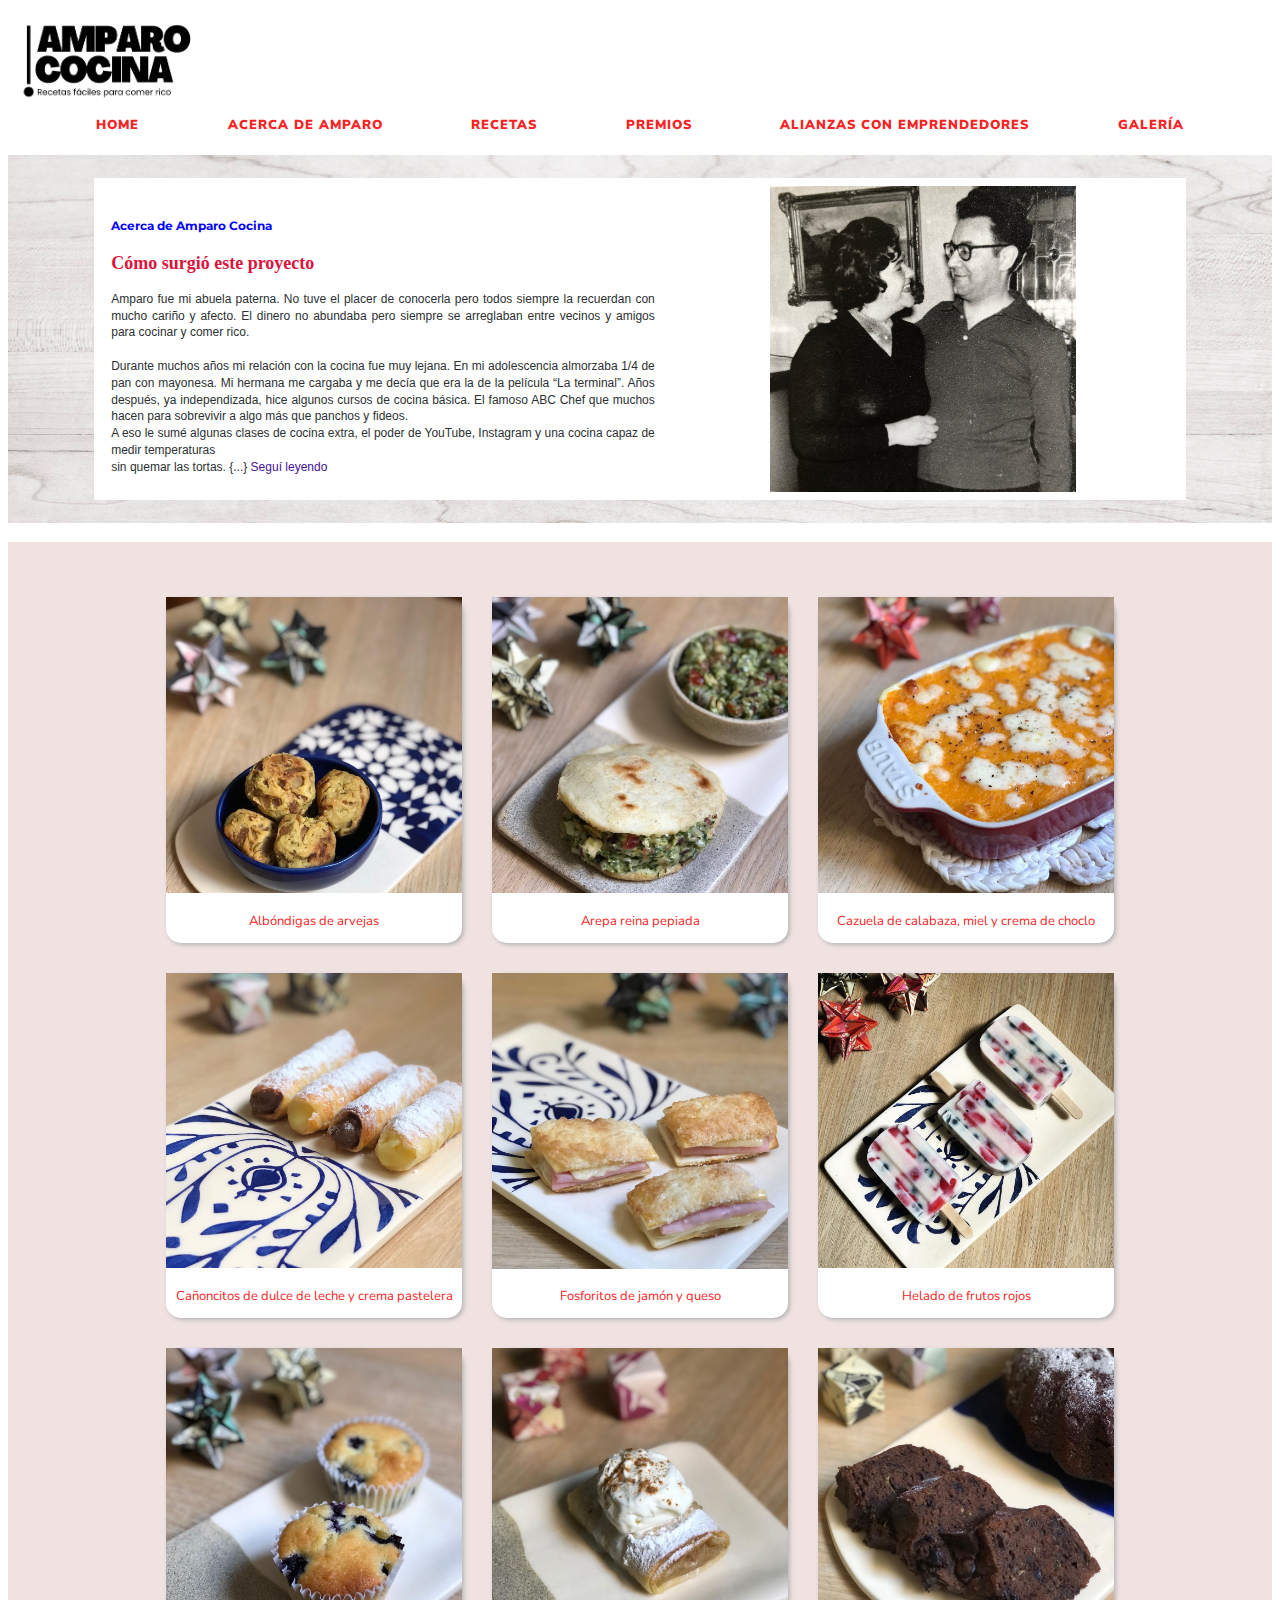
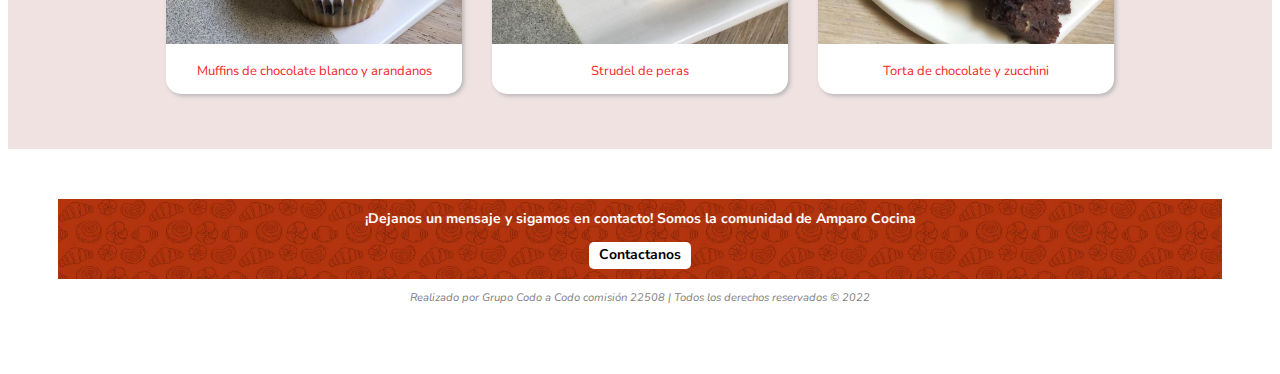
<file: index.html>
<!DOCTYPE html>
<html lang="en">

<head>
    <meta charset="UTF-8">
    <meta http-equiv="X-UA-Compatible" content="IE=edge">
    <meta name="viewport" content="width=device-width, initial-scale=1.0">
    <!---- Favicon ---->
    <link rel="shortcut icon" type="image/x-icon" href="./Amparo favicon.ico" />
    <!-- Font Montserrat Family - Google Fonts-->
    <link rel="preconnect" href="https://fonts.googleapis.com">
    <link rel="preconnect" href="https://fonts.gstatic.com" crossorigin>
    <link
        href="https://fonts.googleapis.com/css2?family=Montserrat:wght@600&family=Nunito+Sans:wght@400;600&display=swap"
        rel="stylesheet">
    <!-- font awesome -->
        <link rel="stylesheet" href="https://cdnjs.cloudflare.com/ajax/libs/font-awesome/6.2.0/css/all.min.css" integrity="sha512-xh6O/CkQoPOWDdYTDqeRdPCVd1SpvCA9XXcUnZS2FmJNp1coAFzvtCN9BmamE+4aHK8yyUHUSCcJHgXloTyT2A==" crossorigin="anonymous" referrerpolicy="no-referrer" />    
    <!-- CSS -->
    <link rel="stylesheet" href="./estilos/includes.css" />
    <title>Amparo Cocina - Recetas de cocina fáciles para comer rico</title>
    </title>
</head>

<body>
    <!---- Header ---->
    <header class="header">
        <!---- Logo ---->
        <div class="header-logo">
            <img class="logo" src="./images/Amparo logo.png" alt="Logo Amparo Cocina" />
        </div>
        <div class="header-links-social">
            <a href="http://www.instagram.com/amparo.cocina/"><i class="fa-brands fa-facebook fa-xl" title="ir a facebook"></i></a>
            <a href="http://www.instagram.com/amparo.cocina/"><i class="fa-brands fa-instagram fa-xl" title="ir a instagram"></i></a>
            <a href="./contacto.html"><i class="fa-regular fa-envelope fa-xl" title="mandar un mail"></i></a>
        </div>
    </header>
    <!----- Panel de navegacion ------>
    <nav class="nav">
        <ul>
            <li><a href="./index.html">Home</a></li>
            <li><a href="./acercadeamparo.html">Acerca de Amparo</a></li>
            <li><a href="./recetas.html">Recetas</a></li>
            <li><a href="./premios.html">Premios</a></li>
            <li><a href="./alianzasconemprendedores.html">Alianzas con emprendedores</a></li>
            <li><a href="./galeria.html">Galería</a></li>
        </ul>
    </nav>
    <!----- Slider ----->
    <section class="slider">
        <!--<img src="./images/fondo madera.jpg" height="300px" alt="Fondo" />-->
        <div class="recetas-container">
           <table class="slider-table">
            <tr>
                <td>
                    <table class="table" >
                    <tr>
                       <td class="pad-table-td"><h4><font color=#0000FF> Acerca de Amparo Cocina</font></h4>
                           <h2><font color=#DC143C >Cómo surgió este proyecto</font></h2>
                           Amparo fue mi abuela paterna. No tuve el placer de conocerla pero todos siempre la recuerdan con mucho cariño y afecto. El dinero no abundaba pero siempre se arreglaban entre vecinos y amigos para cocinar y comer rico.
                           <br><br>
                           Durante muchos años mi relación con la cocina fue muy lejana. En mi adolescencia almorzaba 1/4 de pan con mayonesa. Mi hermana me cargaba y me decía que era la de la película “La terminal”. Años después, ya independizada, hice algunos cursos de cocina básica. El famoso ABC Chef que muchos hacen para sobrevivir a algo más que panchos y fideos.<br> A eso le sumé algunas clases de cocina extra, el poder de YouTube, Instagram y una cocina capaz de medir temperaturas<br> sin quemar las tortas.
                           {...} <a href="./acercadeamparo.html">Seguí leyendo</a>
                       </td>
                       <td><img
                            class="foto-amparo-index" src="./images/Fotos de Amparo/Amparo cuadrada.png" 
                            alt="Acerca de Amparo"/>
                       </td>
                    </tr>  
                    </table>   
                </td>
            </tr>
            </table>
        </div>
   </section>
    <br>
    <!----- Recetas ----->
    <section class="recetas-section">
        <div class="recetas-container">
            <div class="receta-card">
                <a href="./recetas.html"><img class="img-recetas-section"
                    src="./images/Recetas/ALBÓNDIGAS DE ARVEJAS/1. ALBÓNDIGAS DE ARVEJAS.jpg"
                    alt="Albóndigas de arvejas" />
                <p>Albóndigas de arvejas</p></a>
            </div>
            <div class="receta-card">
                <a href="./recetas.html"><img class="img-recetas-section" src="./images/Recetas/AREPA REINA PEPIADA/1. AREPA REINA PEPIADA.jpg"
                    alt="Arepa reina pepiada" />
                <p>Arepa reina pepiada</p></a>
            </div>
            <div class="receta-card">
                <a href="./recetas.html"><img class="img-recetas-section"
                    src="./images/Recetas/CAZUELA DE CALABAZA, MIEL Y CREMA DE CHOCLO/1. CAZUELA DE CALABAZA, MIEL Y CREMA DE CHOCLO.jpg"
                    alt="Cazuela de calabaza, miel y crema de choclo" />
                <p>Cazuela de calabaza, miel y crema de choclo</p></a>
            </div>
            <div class="receta-card">
                <a href="./recetas.html"><img class="img-recetas-section"
                    src="./images/Recetas/CAÑONCITOS DE DULCE DE LECHE Y CREMA PASTELERA/1. CAÑONCITOS DE DULCE DE LECHE Y CREMA PASTELERA.jpg"
                    alt="Cañoncitos de dulce de leche y crema pastelera" />
                <p>Cañoncitos de dulce de leche y crema pastelera</p></a>
            </div>
            <div class="receta-card">
                <a href="./recetas.html"><img class="img-recetas-section"
                    src="./images/Recetas/FOSFORITOS DE JAMON Y QUESO/1. FOSFORITOS DE JAMON Y QUESO.jpg"
                    alt="Fosforitos de jamon y queso" />
                <p>Fosforitos de jamón y queso</p></a>
            </div>
            <div class="receta-card">
                <a href="./recetas.html"><img class="img-recetas-section"
                    src="./images/Recetas/HELADO DE FRUTOS ROJOS/1. HELADO DE FRUTOS ROJOS.jpg"
                    alt="Helado de frutos rojos" />
                <p>Helado de frutos rojos</p></a>
            </div>
            <div class="receta-card">
                <a href="./recetas.html"><img class="img-recetas-section"
                    src="./images/Recetas/MUFFINS DE CHOCOLATE BLANCO Y ARÁNDANOS/1. MUFFINS DE CHOCOLATE BLANCO Y ARÁNDANOS.jpg"
                    alt="Muffins de chocolate blanco y arandanos" />
                <p>Muffins de chocolate blanco y arandanos</p></a>
            </div>
            <div class="receta-card">
                <a href="./recetas.html"><img class="img-recetas-section" src="./images/Recetas/STRUDEL DE PERAS/1. STRUDEL DE PERAS.jpg"
                    alt="Strudel de peras" />
                <p>Strudel de peras</p></a>
            </div>
            <div class="receta-card">
                <a href="./recetas.html"><img class="img-recetas-section"
                    src="./images/Recetas/TORTA DE CHOCOLATE Y ZUCCHINI/1. TORTA DE CHOCOLATE Y ZUCCHINI.jpg"
                    alt="Torta de chocolate y zucchini" />
                <p>Torta de chocolate y zucchini</p></a>
            </div>
        </div>
    </section>
    <!----- Footer ----->
    <footer class="footer">
        <div class="suscribe_banner">
            <p>¡Dejanos un mensaje y sigamos en contacto! Somos la comunidad de Amparo Cocina</p>
            <a class="btn" href="./contacto.html">Contactanos</a> 
        </div>
        
        <div class="realizado">
            <p>Realizado por Grupo Codo a Codo comisión 22508 | Todos los derechos reservados © 2022</p>
        </div>
    </footer>
</body>

</html>
</file>
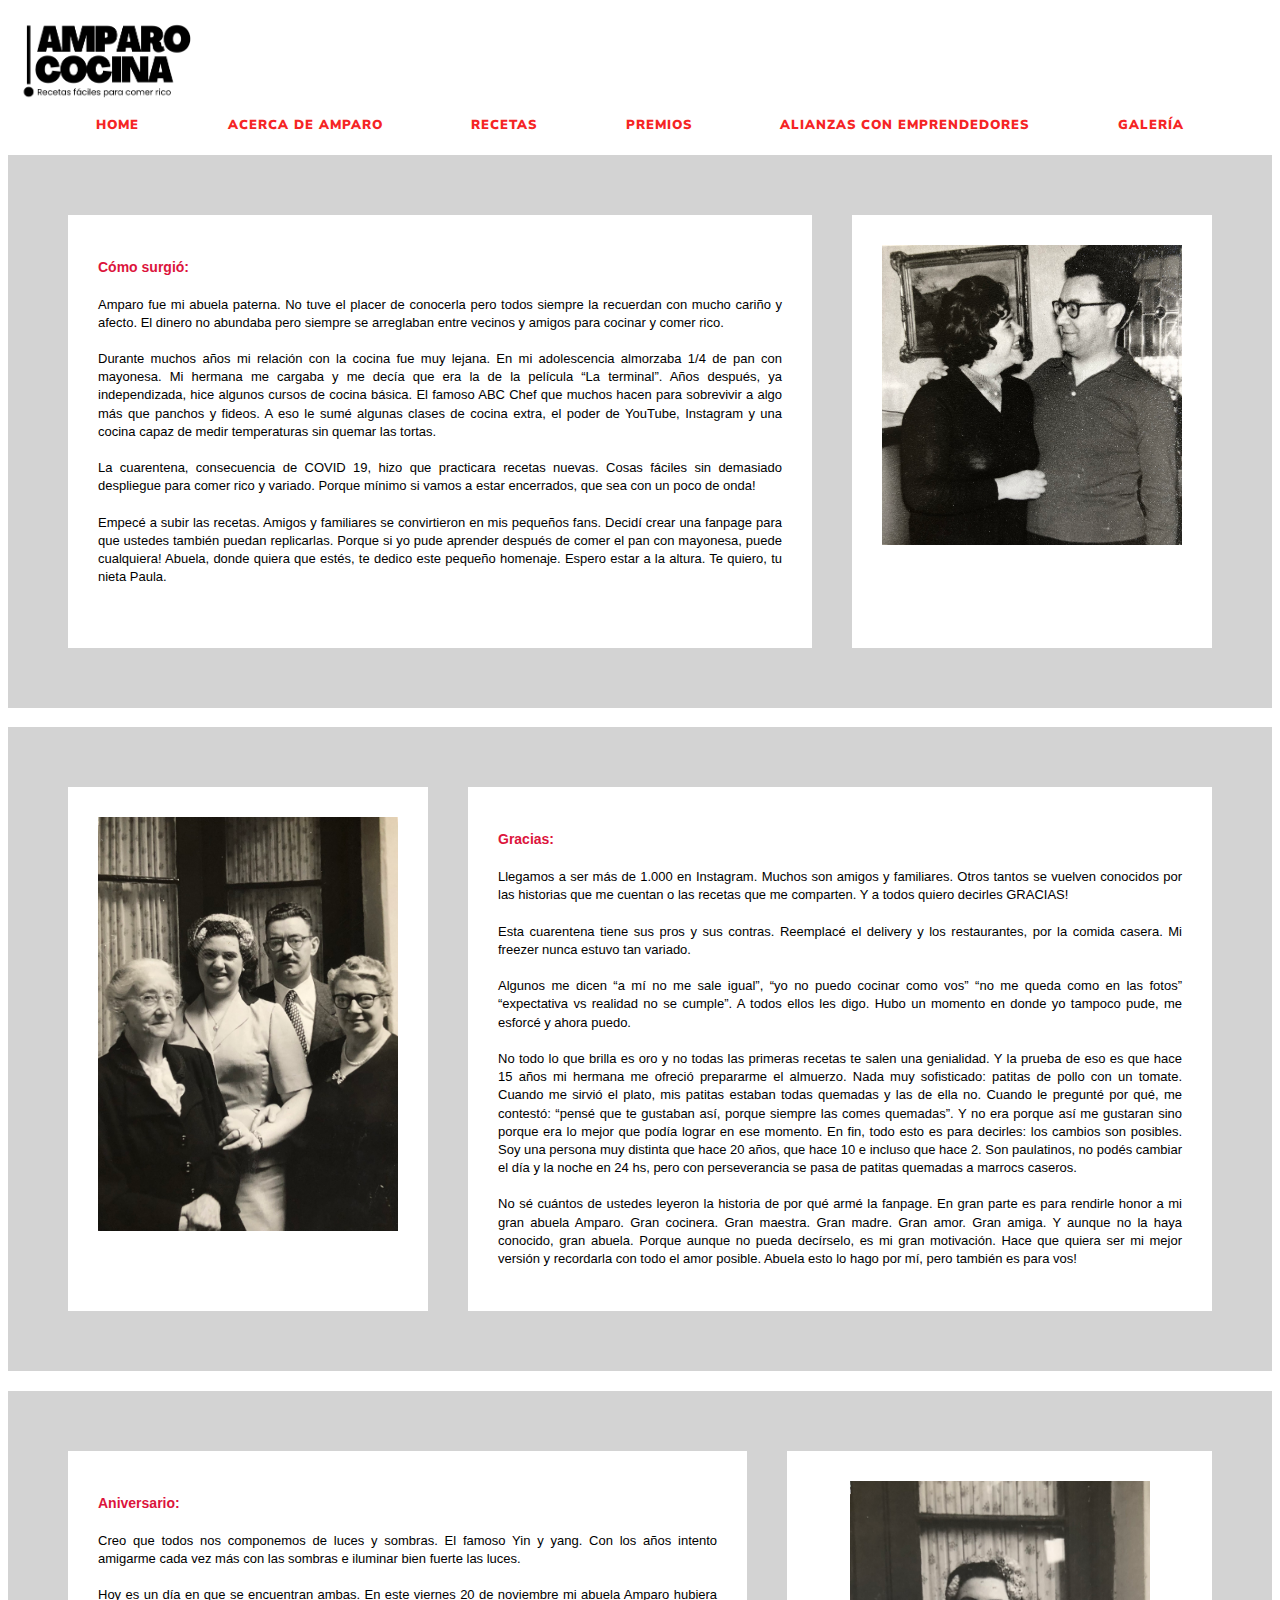
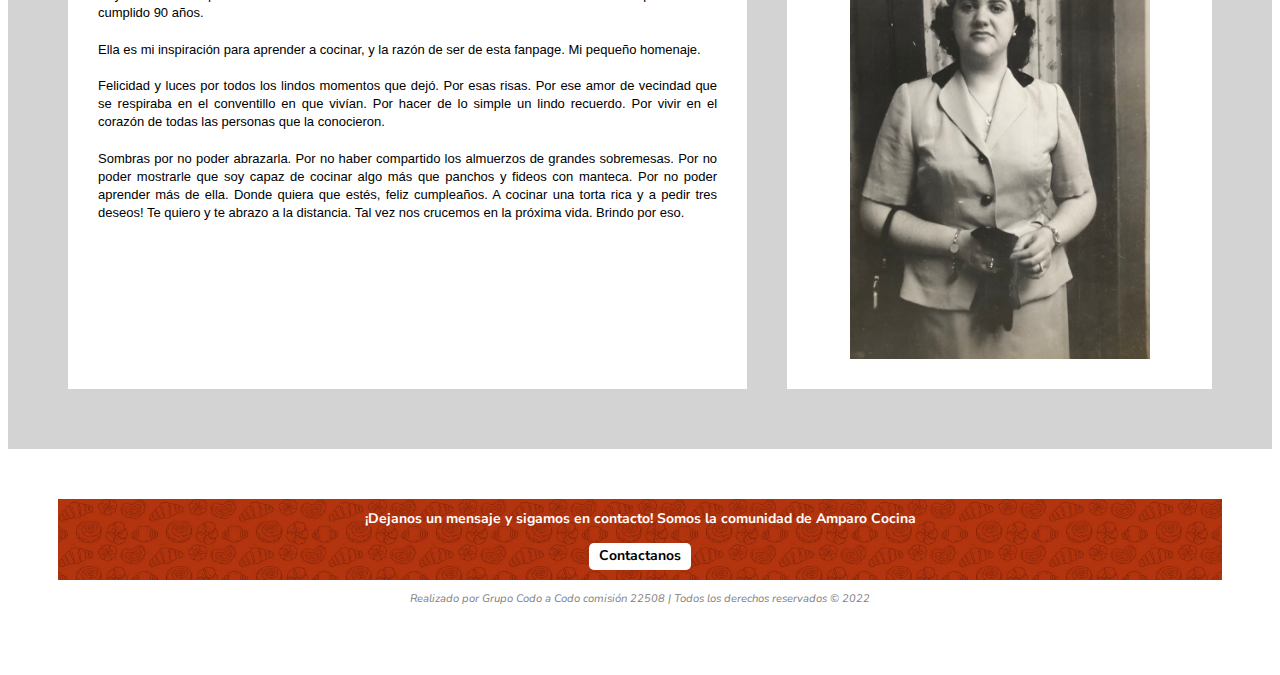
<file: acercadeamparo.html>
<!DOCTYPE html>
<html lang="en">

    <head>
        <meta charset="UTF-8">
        <meta http-equiv="X-UA-Compatible" content="IE=edge">
        <meta name="viewport" content="width=device-width, initial-scale=1.0">
        <!---- Favicon ---->
        <link rel="shortcut icon" type="image/x-icon" href="./Amparo favicon.ico" />
        <!-- Font Montserrat Family - Google Fonts-->
        <link rel="preconnect" href="https://fonts.googleapis.com">
        <link rel="preconnect" href="https://fonts.gstatic.com" crossorigin>
        <link
            href="https://fonts.googleapis.com/css2?family=Montserrat:wght@600&family=Nunito+Sans:wght@400;600&display=swap"
            rel="stylesheet">
        <!-- font awesome -->
            <link rel="stylesheet" href="https://cdnjs.cloudflare.com/ajax/libs/font-awesome/6.2.0/css/all.min.css" integrity="sha512-xh6O/CkQoPOWDdYTDqeRdPCVd1SpvCA9XXcUnZS2FmJNp1coAFzvtCN9BmamE+4aHK8yyUHUSCcJHgXloTyT2A==" crossorigin="anonymous" referrerpolicy="no-referrer" />    
        <!-- CSS -->
        <link rel="stylesheet" href="./estilos/includes.css" />
        <title>Amparo Cocina - Recetas de cocina fáciles para comer rico</title>
        </title>
    </head>

<body>
     <!---- Header ---->
     <header class="header">
        <!---- Logo ---->
        <div class="header-logo">
            <img class="logo" src="./images/Amparo logo.png" alt="Logo Amparo Cocina" />
        </div>
        <div class="header-links-social">
            <a href="http://www.instagram.com/amparo.cocina/"><i class="fa-brands fa-facebook fa-xl" title="ir a facebook"></i></a>
            <a href="http://www.instagram.com/amparo.cocina/"><i class="fa-brands fa-instagram fa-xl" title="ir a instagram"></i></a>
            <a href="./contacto.html"><i class="fa-regular fa-envelope fa-xl" title="mandar un mail"></i></a>
        </div>
    </header>
    <!----- Panel de navegacion ------>
    <nav class="nav">
        <ul>
            <li><a href="./index.html">Home</a></li>
            <li><a href="./acercadeamparo.html">Acerca de Amparo</a></li>
            <li><a href="./recetas.html">Recetas</a></li>
            <li><a href="./premios.html">Premios</a></li>
            <li><a href="./alianzasconemprendedores.html">Alianzas con emprendedores</a></li>
            <li><a href="./galeria.html">Galería</a></li>
        </ul>
    </nav>

    <div class="flex-container-amparo"> 
        <div> 
            <p style="text-align: justify;">
            <b><font color=#DC143C style="font-size: 14px;">Cómo surgió:</font></b><br><br>
            Amparo fue mi abuela paterna. No tuve el placer de conocerla pero todos siempre la recuerdan con mucho cariño y afecto. El dinero no abundaba pero siempre se arreglaban entre vecinos y amigos para cocinar y comer rico. <br><br>
            Durante muchos años mi relación con la cocina fue muy lejana. En mi adolescencia almorzaba 1/4 de pan con mayonesa. Mi hermana me cargaba y me decía que era la de la película “La terminal”. Años después, ya independizada, hice algunos cursos de cocina básica. El famoso ABC Chef que muchos hacen para sobrevivir a algo más que panchos y fideos. A eso le sumé algunas clases de cocina extra, el poder de YouTube, Instagram y una cocina capaz de medir temperaturas sin quemar las tortas. <br><br>
            La cuarentena, consecuencia de COVID 19, hizo que practicara recetas nuevas. Cosas fáciles sin demasiado despliegue para comer rico y variado. Porque mínimo si vamos a estar encerrados, que sea con un poco de onda! <br><br>
            Empecé a subir las recetas. Amigos y familiares se convirtieron en mis pequeños fans. Decidí crear una fanpage para que ustedes también puedan replicarlas. Porque si yo pude aprender después de comer el pan con mayonesa, puede cualquiera! Abuela, donde quiera que estés, te dedico este pequeño homenaje. Espero estar a la altura. Te quiero, tu nieta Paula. <br><br>
            </p> 
        </div>
        <div>
            <img class="foto-amparo-acerca" src="./images/Fotos de Amparo/Amparo cuadrada.png" alt="Acerca de Amparo"/>
        </div>
    </div>
<br>
    <div class="flex-container-amparo"> 
        <div>
            <img class="foto-amparo-acerca" src="./images/Fotos de Amparo/12. Amparo.JPEG" alt="Acerca de Amparo"/>
        </div>
        <div> 
            <p style="text-align: justify;">
            <b><font color=#DC143C style="font-size: 14px;">Gracias:</font></b><br><br>
            Llegamos a ser más de 1.000 en Instagram. Muchos son amigos y familiares. Otros tantos se vuelven conocidos por las historias que me cuentan o las recetas que me comparten. Y a todos quiero decirles GRACIAS! <br><br>
Esta cuarentena tiene sus pros y sus contras. Reemplacé el delivery y los restaurantes, por la comida casera. Mi freezer nunca estuvo tan variado. <br><br>
Algunos me dicen “a mí no me sale igual”, “yo no puedo cocinar como vos” “no me queda como en las fotos” “expectativa vs realidad no se cumple”. A todos ellos les digo. Hubo un momento en donde yo tampoco pude, me esforcé y ahora puedo. <br><br>   
No todo lo que brilla es oro y no todas las primeras recetas te salen una genialidad. Y la prueba de eso es que hace 15 años mi hermana me ofreció prepararme el almuerzo. Nada muy sofisticado: patitas de pollo con un tomate. Cuando me sirvió el plato, mis patitas estaban todas quemadas y las de ella no. Cuando le pregunté por qué, me contestó: “pensé que te gustaban así, porque siempre las comes quemadas”. Y no era porque así me gustaran sino porque era lo mejor que podía lograr en ese momento.
En fin, todo esto es para decirles: los cambios son posibles. Soy una persona muy distinta que hace 20 años, que hace 10 e incluso que hace 2. Son paulatinos, no podés cambiar el día y la noche en 24 hs, pero con perseverancia se pasa de patitas quemadas a marrocs caseros. <br><br>
No sé cuántos de ustedes leyeron la historia de por qué armé la fanpage. En gran parte es para rendirle honor a mi gran abuela Amparo. Gran cocinera. Gran maestra. Gran madre. Gran amor. Gran amiga. Y aunque no la haya conocido, gran abuela. Porque aunque no pueda decírselo, es mi gran motivación. Hace que quiera ser mi mejor versión y recordarla con todo el amor posible. Abuela esto lo hago por mí, pero también es para vos! 

            </p> 
        </div>
   </div>
<br>
    <div class="flex-container-amparo"> 
        <div> 
            <p>
            <b><font color=#DC143C style="font-size: 14px;">Aniversario:</font></b><br><br>
            Creo que todos nos componemos de luces y sombras. El famoso Yin y yang. Con los años intento amigarme cada vez más con las sombras e iluminar bien fuerte las luces. <br><br>
Hoy es un día en que se encuentran ambas. En este viernes 20 de noviembre mi abuela Amparo hubiera cumplido 90 años. <br> <br>
Ella es mi inspiración para aprender a cocinar, y la razón de ser de esta fanpage. Mi pequeño homenaje. <br><br>
Felicidad y luces por todos los lindos momentos que dejó. Por esas risas. Por ese amor de vecindad que se respiraba en el conventillo en que vivían. Por hacer de lo simple un lindo recuerdo. Por vivir en el corazón de todas las personas que la conocieron. <br><br>
Sombras por no poder abrazarla. Por no haber compartido los almuerzos de grandes sobremesas. Por no poder mostrarle que soy capaz de cocinar algo más que panchos y fideos con manteca. Por no poder aprender más de ella.
Donde quiera que estés, feliz cumpleaños. A cocinar una torta rica y a pedir tres deseos! Te quiero y te abrazo a la distancia. Tal vez nos crucemos en la próxima vida. Brindo por eso.

            </p> 
        </div>
        <div>
            <img class="foto-amparo-acerca" src="./images/Fotos de Amparo/13. Amparo.JPEG" alt="Acerca de Amparo"/>
        </div>
    </div>

<!----- Footer ----->
<footer class="footer">
    <div class="suscribe_banner">
        <p>¡Dejanos un mensaje y sigamos en contacto! Somos la comunidad de Amparo Cocina</p>
        <a class="btn" href="./contacto.html">Contactanos</a> 
    </div>
    
    <div class="realizado">
        <p>Realizado por Grupo Codo a Codo comisión 22508 | Todos los derechos reservados © 2022</p>
    </div>
</footer>

</body>

</html>
</file>
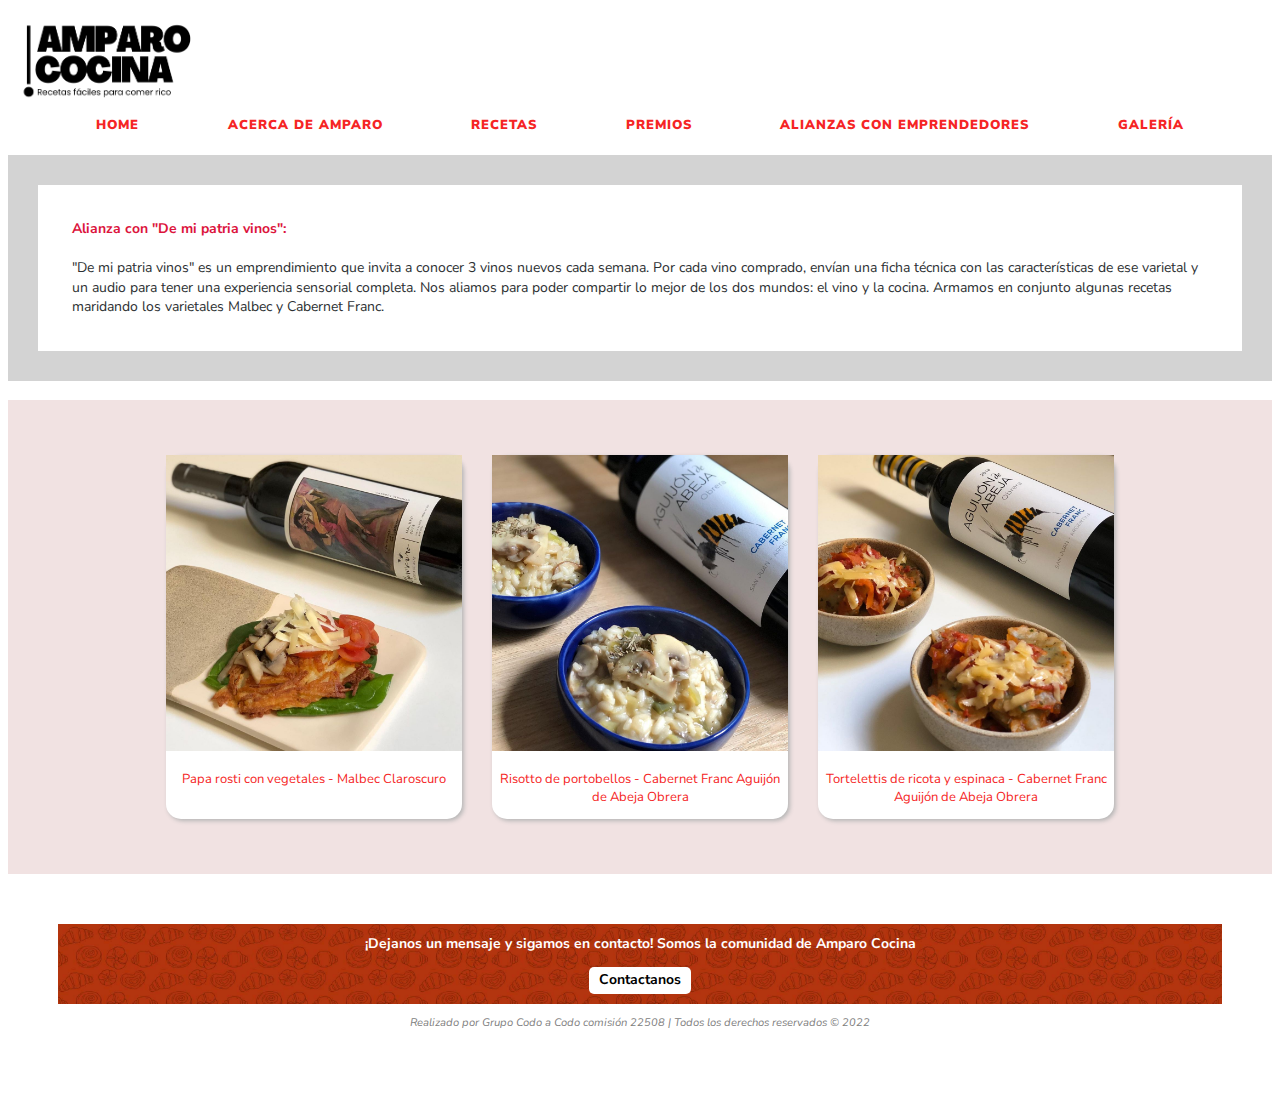
<file: alianzasconemprendedores.html>
<!DOCTYPE html>
<html lang="en">

<head>
    <meta charset="UTF-8">
    <meta http-equiv="X-UA-Compatible" content="IE=edge">
    <meta name="viewport" content="width=device-width, initial-scale=1.0">
    <!---- Favicon ---->
    <link rel="shortcut icon" type="image/x-icon" href="./Amparo favicon.ico" />
    <!-- Font Montserrat Family - Google Fonts-->
    <link rel="preconnect" href="https://fonts.googleapis.com">
    <link rel="preconnect" href="https://fonts.gstatic.com" crossorigin>
    <link
        href="https://fonts.googleapis.com/css2?family=Montserrat:wght@600&family=Nunito+Sans:wght@400;600&display=swap"
        rel="stylesheet">
    <!-- font awesome -->
        <link rel="stylesheet" href="https://cdnjs.cloudflare.com/ajax/libs/font-awesome/6.2.0/css/all.min.css" integrity="sha512-xh6O/CkQoPOWDdYTDqeRdPCVd1SpvCA9XXcUnZS2FmJNp1coAFzvtCN9BmamE+4aHK8yyUHUSCcJHgXloTyT2A==" crossorigin="anonymous" referrerpolicy="no-referrer" />    
    <!-- CSS -->
    <link rel="stylesheet" href="./estilos/includes.css" />
    <title>Amparo Cocina - Recetas de cocina fáciles para comer rico</title>
    </title>
</head>

<body>
    <!---- Header ---->
    <header class="header">
        <!---- Logo ---->
        <div class="header-logo">
            <img class="logo" src="./images/Amparo logo.png" alt="Logo Amparo Cocina" />
        </div>
        <div class="header-links-social">
            <a href="http://www.instagram.com/amparo.cocina/"><i class="fa-brands fa-facebook fa-xl" title="ir a facebook"></i></a>
            <a href="http://www.instagram.com/amparo.cocina/"><i class="fa-brands fa-instagram fa-xl" title="ir a instagram"></i></a>
            <a href="./contacto.html"><i class="fa-regular fa-envelope fa-xl" title="mandar un mail"></i></a>
        </div>
    </header>
    <!----- Panel de navegacion ------>
    <nav class="nav">
        <ul>
            <li><a href="./index.html">Home</a></li>
            <li><a href="./acercadeamparo.html">Acerca de Amparo</a></li>
            <li><a href="./recetas.html">Recetas</a></li>
            <li><a href="./premios.html">Premios</a></li>
            <li><a href="./alianzasconemprendedores.html">Alianzas con emprendedores</a></li>
            <li><a href="./galeria.html">Galería</a></li>
        </ul>
    </nav>
    
    <!----- Alianzas ----->
    <div id="contenedor-amparo"> 
        <p class="p-amparo">
            <b><font color=#DC143C>Alianza con "De mi patria vinos":</font></b><br><br>
            "De mi patria vinos" es un emprendimiento que invita a conocer 3 vinos nuevos cada semana. Por cada vino comprado, envían una ficha técnica con las características de ese varietal y un audio para tener una experiencia sensorial completa.  
Nos aliamos para poder compartir lo mejor de los dos mundos: el vino y la cocina. Armamos en conjunto algunas recetas maridando los varietales Malbec y Cabernet Franc. 
  
        </p> 
    </div>

<br>
    <section class="recetas-section">
        <div class="recetas-container">
            <div class="receta-card">
                <img class="img-recetas-section"
                    src="./images/Colaboracion de marca/PAPA ROSTI CON VEGETALES/1. PAPA ROSTI CON VEGETALES.jpg"
                    alt="Papa rosti con vegetales - Malbec Claroscuro" />
                <p>Papa rosti con vegetales - Malbec Claroscuro</p>
            </div>
            <div class="receta-card">
                <img class="img-recetas-section" src="./images/Colaboracion de marca/RISOTTO DE PORTOBELLOS/1. RISOTTO DE PORTOBELLOS.jpg"
                    alt="Risotto de portobellos - Cabernet Franc Aguijón de Abeja Obrera" />
                <p>Risotto de portobellos - Cabernet Franc Aguijón de Abeja Obrera</p>
            </div>
            <div class="receta-card">
                <img class="img-recetas-section"
                    src="./images/Colaboracion de marca/TORTELETTIS DE RICOTA Y ESPINACA/1. TORTELETTIS DE RICOTA Y ESPINACA.jpg"
                    alt="Tortelettis de ricota y espinaca - Cabernet Franc Aguijón de Abeja Obrera" />
                <p>Tortelettis de ricota y espinaca - Cabernet Franc Aguijón de Abeja Obrera</p>
            </div>
            </div>
    </section>
    <!----- Footer ----->
    <footer class="footer">
        <div class="suscribe_banner">
            <p>¡Dejanos un mensaje y sigamos en contacto! Somos la comunidad de Amparo Cocina</p>
            <a class="btn" href="./contacto.html">Contactanos</a> 
        </div>
        
        <div class="realizado">
            <p>Realizado por Grupo Codo a Codo comisión 22508 | Todos los derechos reservados © 2022</p>
        </div>
    </footer>
</body>

</html>
</file>
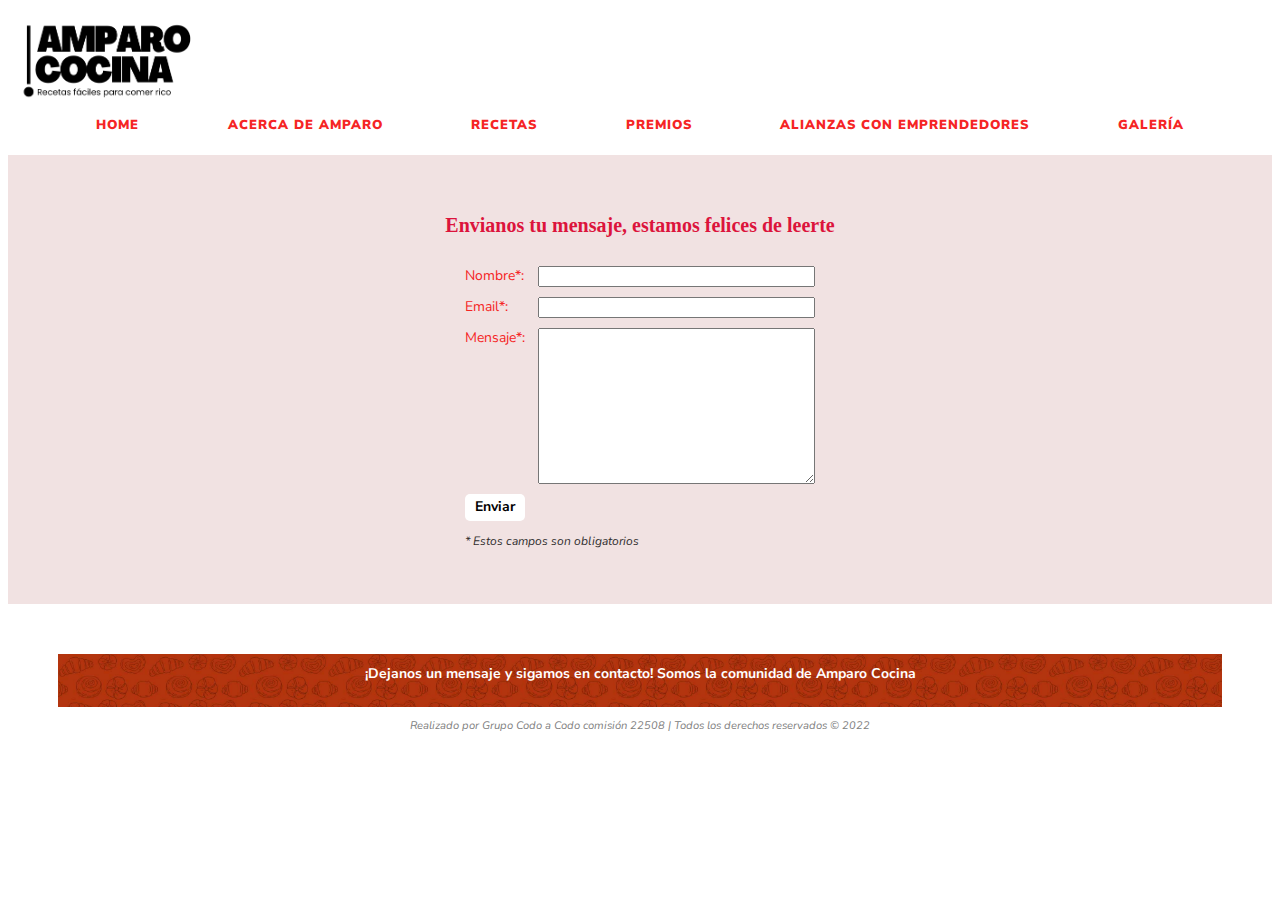
<file: contacto.html>
<!DOCTYPE html>
<html lang="en">

<head>
    <meta charset="UTF-8">
    <meta http-equiv="X-UA-Compatible" content="IE=edge">
    <meta name="viewport" content="width=device-width, initial-scale=1.0">
    <!---- Favicon ---->
    <link rel="shortcut icon" type="image/x-icon" href="./Amparo favicon.ico" />
    <!-- Font Montserrat Family - Google Fonts-->
    <link rel="preconnect" href="https://fonts.googleapis.com">
    <link rel="preconnect" href="https://fonts.gstatic.com" crossorigin>
    <link
        href="https://fonts.googleapis.com/css2?family=Montserrat:wght@600&family=Nunito+Sans:wght@400;600&display=swap"
        rel="stylesheet">
    <!-- font awesome -->
        <link rel="stylesheet" href="https://cdnjs.cloudflare.com/ajax/libs/font-awesome/6.2.0/css/all.min.css" integrity="sha512-xh6O/CkQoPOWDdYTDqeRdPCVd1SpvCA9XXcUnZS2FmJNp1coAFzvtCN9BmamE+4aHK8yyUHUSCcJHgXloTyT2A==" crossorigin="anonymous" referrerpolicy="no-referrer" />    
    <!-- CSS -->
    <link rel="stylesheet" href="./estilos/includes.css" />
    <title>Amparo Cocina - Recetas de cocina fáciles para comer rico</title>
    </title>
</head>

<body>
    <!---- Header ---->
    <header class="header">
        <!---- Logo ---->
        <div class="header-logo">
            <img class="logo" src="./images/Amparo logo.png" alt="Logo Amparo Cocina" />
        </div>
        <div class="header-links-social">
            <a href="http://www.instagram.com/amparo.cocina/"><i class="fa-brands fa-facebook fa-xl" title="ir a facebook"></i></a>
            <a href="http://www.instagram.com/amparo.cocina/"><i class="fa-brands fa-instagram fa-xl" title="ir a instagram"></i></a>
            <a href="./contacto.html"><i class="fa-regular fa-envelope fa-xl" title="mandar un mail"></i></a>
        </div>
    </header>
    <!----- Panel de navegacion ------>
    <nav class="nav">
        <ul>
            <li><a href="./index.html">Home</a></li>
            <li><a href="./acercadeamparo.html">Acerca de Amparo</a></li>
            <li><a href="./recetas.html">Recetas</a></li>
            <li><a href="./premios.html">Premios</a></li>
            <li><a href="./alianzasconemprendedores.html">Alianzas con emprendedores</a></li>
            <li><a href="./galeria.html">Galería</a></li>
        </ul>
    </nav>
       <!----- Contacto ----->
    <section class="recetas-section">
        <div class="narrow-container">
<h2 class="amparo-title">Envianos tu mensaje, estamos felices de leerte</h2>
            <form id="my-form" action="https://formspree.io/f/xoqblvkr" method="POST">
                <div>
                    <label>Nombre*:</label> 
                    <div class="validador-box">
                        <input type="text" name="name" required onkeyup="validateNameLenght(this.value)"/>
                        <div id="js-validadorForm"></div>
                    </div>
                </div>
                <div>
                    <label>Email*:</label>
                    <input type="email" name="email" required/>
                </div>
                <div>
                    <label>Mensaje*:</label>
                    <textarea name="message" id="" cols="30" rows="10" required></textarea>
                </div>
                <button id="my-form-button" class="btn">Enviar</button>
                <p class="campo-obligatorio-leyenda">* Estos campos son obligatorios</p>
                <p id="my-form-status"></p>
                
              </form>
              
        </div>
    </section>
    <!----- Footer ----->
    <footer class="footer">
        <div class="suscribe_banner">
            <p>¡Dejanos un mensaje y sigamos en contacto! Somos la comunidad de Amparo Cocina</p>
            
        </div>
        
        <div class="realizado">
            <p>Realizado por Grupo Codo a Codo comisión 22508 | Todos los derechos reservados © 2022</p>
        </div>
    </footer>

    <!----- Llamada a javascript ----->  
      <script src="./js/formulario.js"></script>
</body>

</html>
</file>
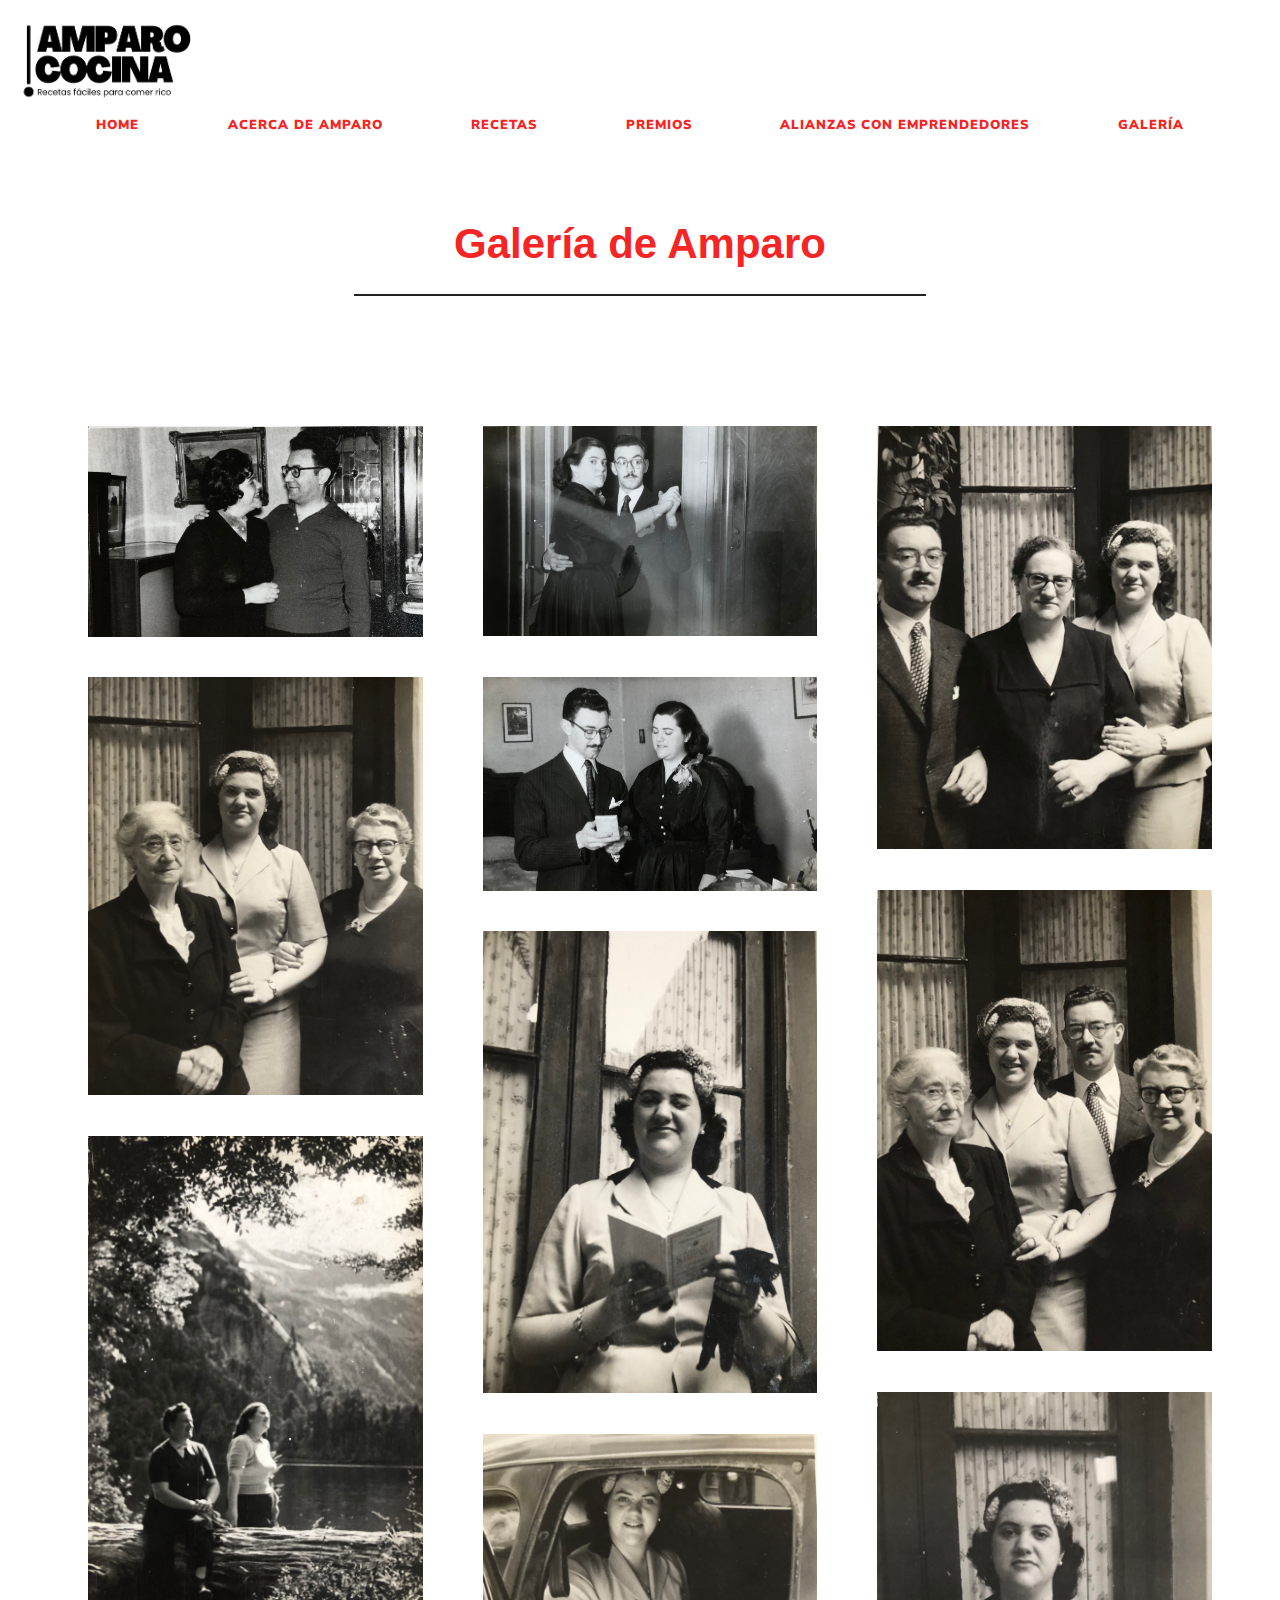
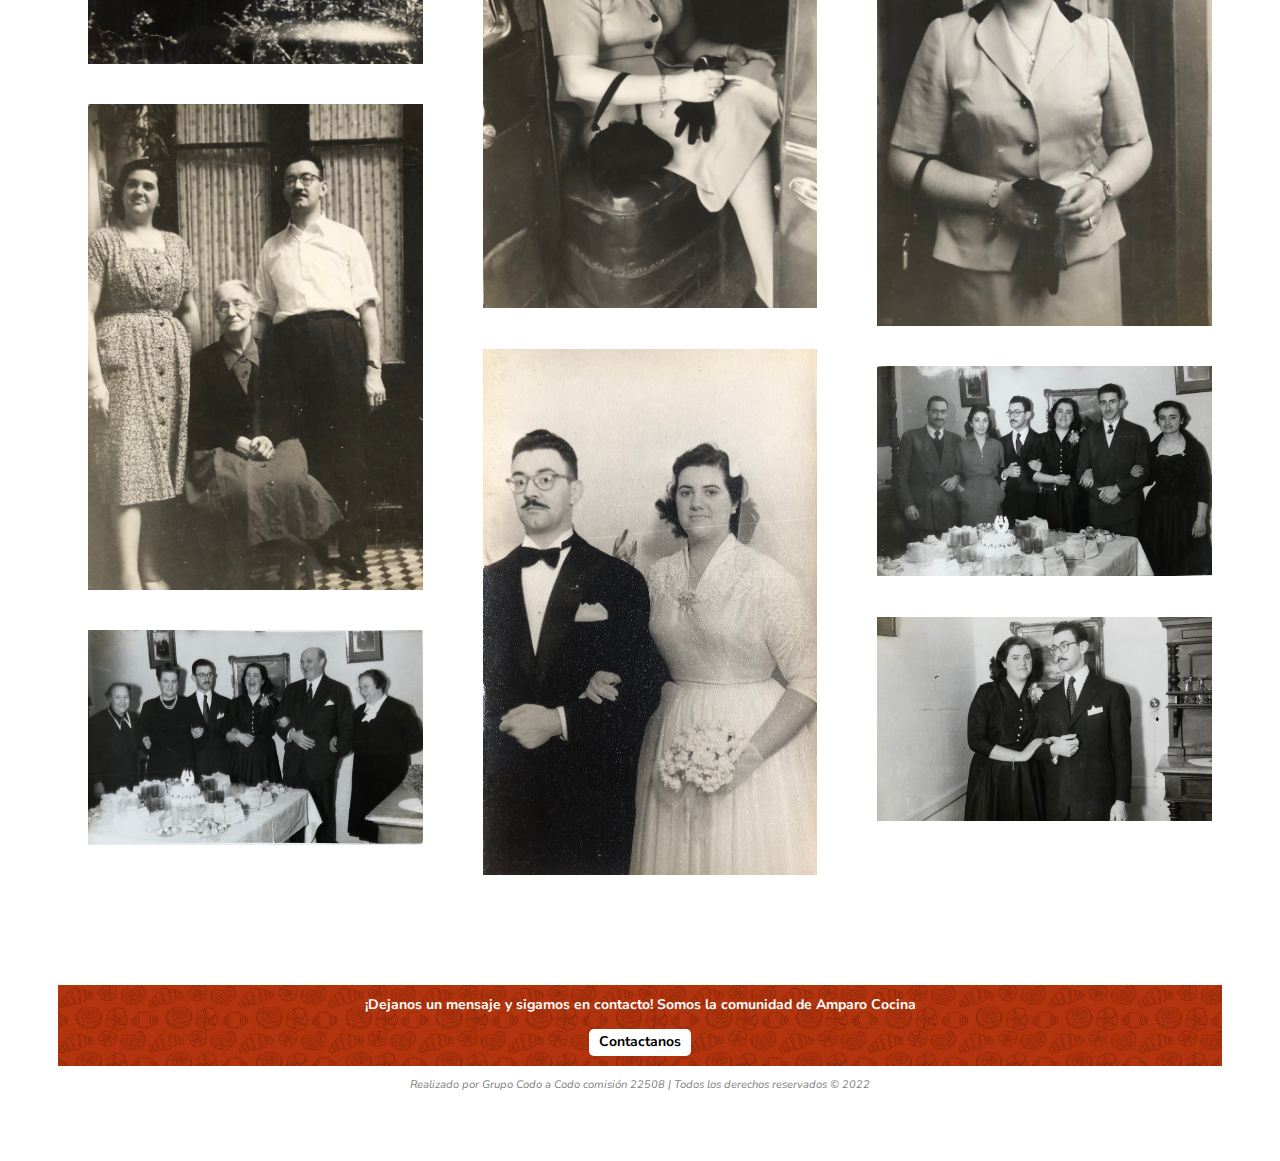
<file: galeria.html>
<!DOCTYPE html>
<html>

<head>
  <meta charset="UTF-8">
  <meta http-equiv="X-UA-Compatible" content="IE=edge">
  <meta name="viewport" content="width=device-width, initial-scale=1.0">
  <!---- Favicon ---->
  <link rel="shortcut icon" type="image/x-icon" href="./Amparo favicon.ico" />
  <!-- Font Montserrat Family - Google Fonts-->
  <link rel="preconnect" href="https://fonts.googleapis.com">
  <link rel="preconnect" href="https://fonts.gstatic.com" crossorigin>
  <link href="https://fonts.googleapis.com/css2?family=Montserrat:wght@600&family=Nunito+Sans:wght@400;600&display=swap"
    rel="stylesheet">
  <!-- font awesome -->
  <link rel="stylesheet" href="https://cdnjs.cloudflare.com/ajax/libs/font-awesome/6.2.0/css/all.min.css"
    integrity="sha512-xh6O/CkQoPOWDdYTDqeRdPCVd1SpvCA9XXcUnZS2FmJNp1coAFzvtCN9BmamE+4aHK8yyUHUSCcJHgXloTyT2A=="
    crossorigin="anonymous" referrerpolicy="no-referrer" />
  <!-- CSS -->
  <link rel="stylesheet" href="./estilos/includes.css" />
  <title>Galeria de fotos de Amparo</title>
  </title>
</head>


<body>
  <!---- Header ---->
  <header class="header">
    <!---- Logo ---->
    <div class="header-logo">
      <img class="logo" src="./images/Amparo logo.png" alt="Logo Amparo Cocina" />
    </div>
    <div class="header-links-social">
      <a href="http://www.instagram.com/amparo.cocina/"><i class="fa-brands fa-facebook fa-xl"
          title="ir a facebook"></i></a>
      <a href="http://www.instagram.com/amparo.cocina/"><i class="fa-brands fa-instagram fa-xl"
          title="ir a instagram"></i></a>
          <a href="./contacto.html"><i class="fa-regular fa-envelope fa-xl"
          title="mandar un mail"></i></a>
    </div>
  </header>
  <!----- Panel de navegacion ------>
  <nav class="nav">
    <ul>
      <li><a href="./index.html">Home</a></li>
      <li><a href="./acercadeamparo.html">Acerca de Amparo</a></li>
      <li><a href="./recetas.html">Recetas</a></li>
      <li><a href="./premios.html">Premios</a></li>
      <li><a href="./alianzasconemprendedores.html">Alianzas con emprendedores</a></li>
      <li><a href="./galeria.html">Galería</a></li>
    </ul>
  </nav>
    <div class="container galeria-container">
      <div class="heading">
        <h3>Galería de Amparo</h3>
      </div>
      <div class="box">

        <div class="fotos">
          <img src="images/Fotos de Amparo/1. Amparo.JPEG">
          <img src="images/Fotos de Amparo/10. Amparo.JPEG">
          <img src="images/Fotos de Amparo/3. Amparo.JPEG">
          <img src="images/Fotos de Amparo/16. Amparo.JPEG">
          <img src="images/Fotos de Amparo/5. Amparo.JPEG">

        </div>

        <div class="fotos">
          <img src="images/Fotos de Amparo/6. Amparo.JPEG">
          <img src="images/Fotos de Amparo/7. Amparo.JPEG">
          <img src="images/Fotos de Amparo/15. Amparo.JPEG">
          <img src="images/Fotos de Amparo/9. Amparo.JPEG">
          <img src="images/Fotos de Amparo/2. Amparo.JPEG">

        </div>

        <div class="fotos">
          <img src="images/Fotos de Amparo/11. Amparo.JPEG">
          <img src="images/Fotos de Amparo/12. Amparo.JPEG">
          <img src="images/Fotos de Amparo/13. Amparo.JPEG">
          <img src="images/Fotos de Amparo/8. Amparo.JPEG">
          <img src="images/Fotos de Amparo/4. Amparo.JPEG">

        </div>


      </div>
    </div>
   <!----- Footer ----->
   <footer class="footer">
    <div class="suscribe_banner">
        <p>¡Dejanos un mensaje y sigamos en contacto! Somos la comunidad de Amparo Cocina</p>
        <a class="btn" href="./contacto.html">Contactanos</a> 
    </div>
    
    <div class="realizado">
        <p>Realizado por Grupo Codo a Codo comisión 22508 | Todos los derechos reservados © 2022</p>
    </div>
</footer>
</body>

</html>
</file>
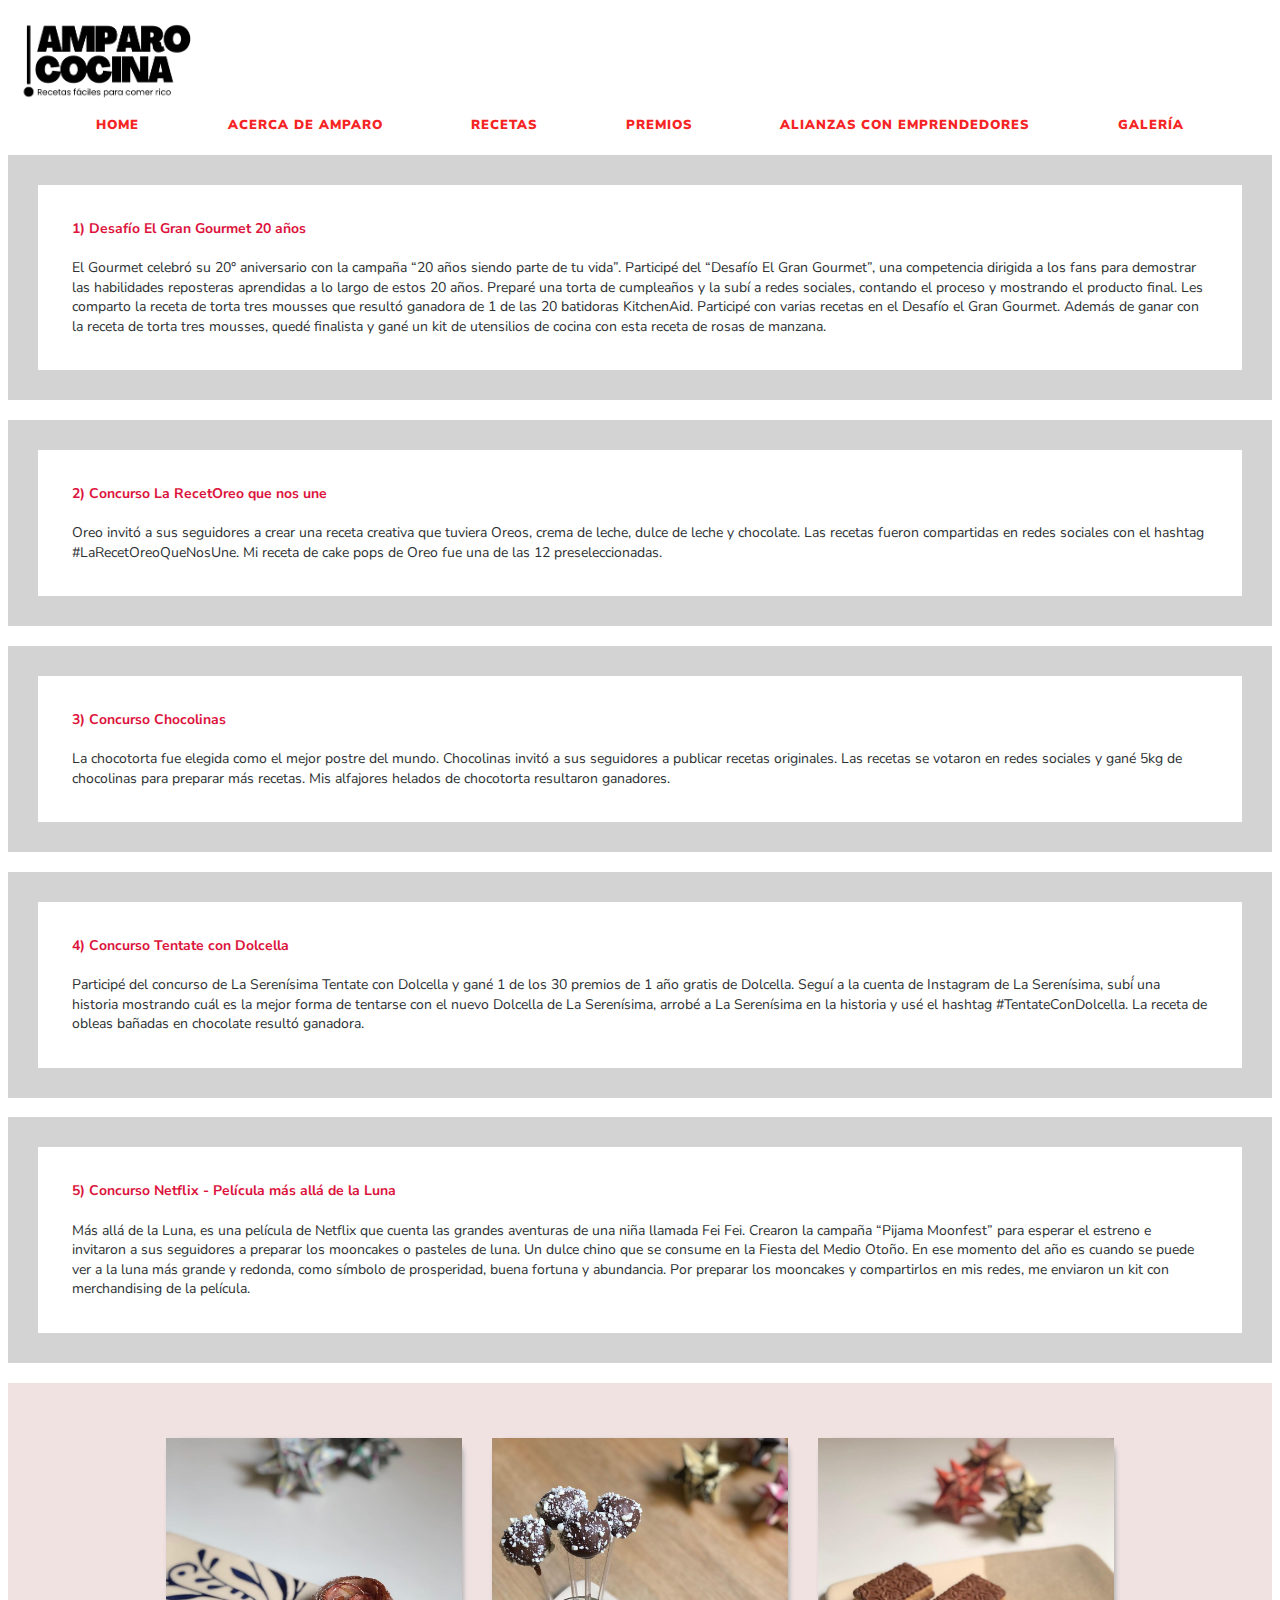
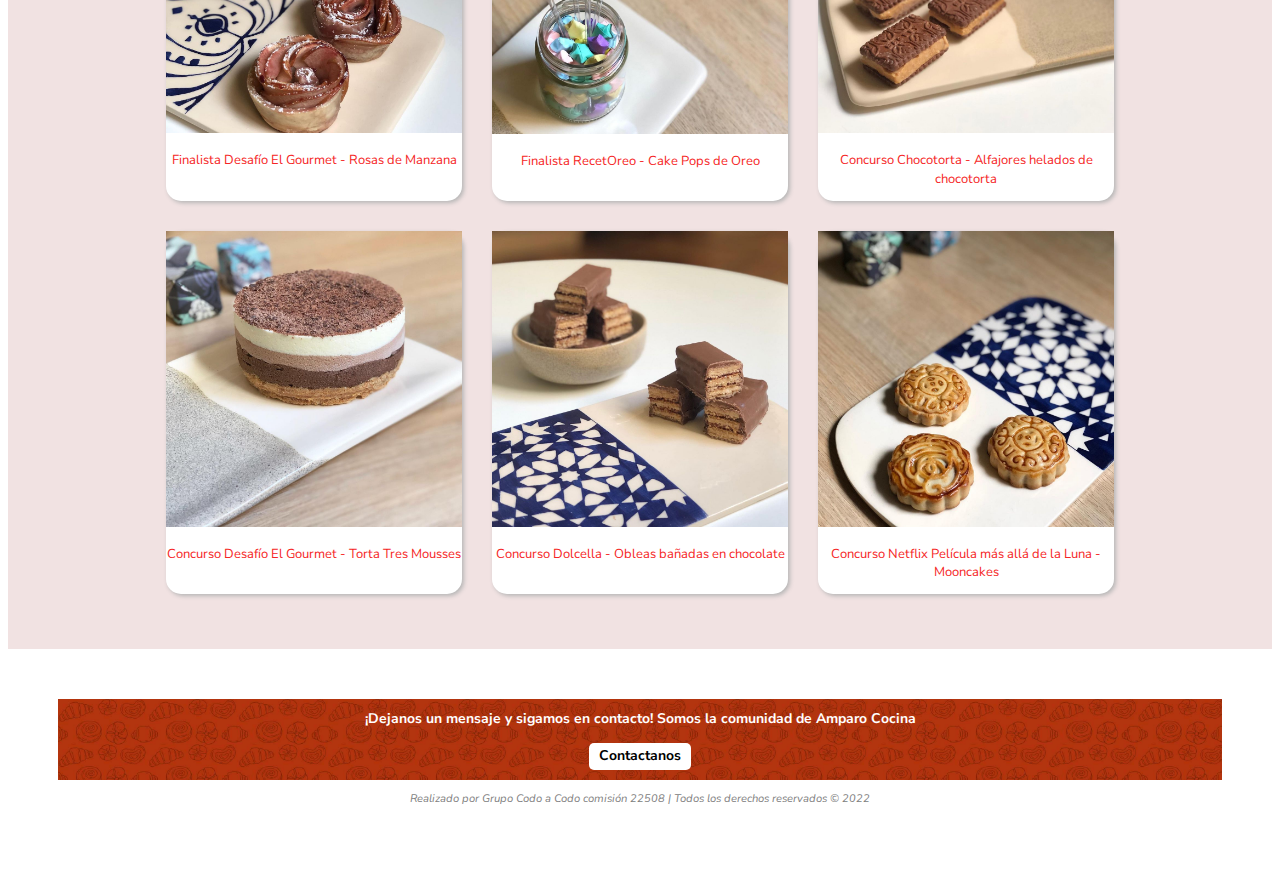
<file: premios.html>
<!DOCTYPE html>
<html lang="en">

<head>
    <meta charset="UTF-8">
    <meta http-equiv="X-UA-Compatible" content="IE=edge">
    <meta name="viewport" content="width=device-width, initial-scale=1.0">
    <!---- Favicon ---->
    <link rel="shortcut icon" type="image/x-icon" href="./Amparo favicon.ico" />
    <!-- Font Montserrat Family - Google Fonts-->
    <link rel="preconnect" href="https://fonts.googleapis.com">
    <link rel="preconnect" href="https://fonts.gstatic.com" crossorigin>
    <link
        href="https://fonts.googleapis.com/css2?family=Montserrat:wght@600&family=Nunito+Sans:wght@400;600&display=swap"
        rel="stylesheet">
    <!-- font awesome -->
        <link rel="stylesheet" href="https://cdnjs.cloudflare.com/ajax/libs/font-awesome/6.2.0/css/all.min.css" integrity="sha512-xh6O/CkQoPOWDdYTDqeRdPCVd1SpvCA9XXcUnZS2FmJNp1coAFzvtCN9BmamE+4aHK8yyUHUSCcJHgXloTyT2A==" crossorigin="anonymous" referrerpolicy="no-referrer" />    
    <!-- CSS -->
    <link rel="stylesheet" href="./estilos/includes.css" />
    <title>Amparo Cocina - Recetas de cocina fáciles para comer rico</title>
    </title>
</head>

<body>
    <!---- Header ---->
    <header class="header">
        <!---- Logo ---->
        <div class="header-logo">
            <img class="logo" src="./images/Amparo logo.png" alt="Logo Amparo Cocina" />
        </div>
        <div class="header-links-social">
            <a href="http://www.instagram.com/amparo.cocina/"><i class="fa-brands fa-facebook fa-xl" title="ir a facebook"></i></a>
            <a href="http://www.instagram.com/amparo.cocina/"><i class="fa-brands fa-instagram fa-xl" title="ir a instagram"></i></a>
            <a href="./contacto.html"><i class="fa-regular fa-envelope fa-xl" title="mandar un mail"></i></a>
        </div>
    </header>
    <!----- Panel de navegacion ------>
    <nav class="nav">
        <ul>
            <li><a href="./index.html">Home</a></li>
            <li><a href="./acercadeamparo.html">Acerca de Amparo</a></li>
            <li><a href="./recetas.html">Recetas</a></li>
            <li><a href="./premios.html">Premios</a></li>
            <li><a href="./alianzasconemprendedores.html">Alianzas con emprendedores</a></li>
            <li><a href="./galeria.html">Galería</a></li>
        </ul>
    </nav>
    
  <!----- Premios ----->
        <div id="contenedor-amparo"> 
            <p class="p-amparo">
                <b><font color=#DC143C>1) Desafío El Gran Gourmet 20 años </font></b><br><br>
    El Gourmet celebró su 20° aniversario con la campaña “20 años siendo parte de tu vida”. Participé del “Desafío El Gran Gourmet”, una competencia dirigida a los fans para demostrar las habilidades reposteras aprendidas a lo largo de estos 20 años. Preparé una torta de cumpleaños y la subí a redes sociales, contando el proceso y mostrando el producto final.  Les comparto la receta de torta tres mousses que resultó ganadora de 1 de las 20 batidoras KitchenAid.
    Participé con varias recetas en el Desafío el Gran Gourmet. Además de ganar con la receta de torta tres mousses, quedé finalista y gané un kit de utensilios de cocina con esta receta de rosas de manzana.

            </p> 
        </div>
    
    <br>

    <div id="contenedor-amparo"> 
        <p class="p-amparo">
            <b><font color=#DC143C>2) Concurso La RecetOreo que nos une </font></b><br><br>
            
            Oreo invitó a sus seguidores a crear una receta creativa que tuviera Oreos, crema de leche, dulce de leche y chocolate. Las recetas fueron compartidas en redes sociales con el hashtag #LaRecetOreoQueNosUne. Mi receta de cake pops de Oreo fue una de las 12 preseleccionadas. 
            
        </p> 
    </div>

<br>
<div id="contenedor-amparo"> 
    <p class="p-amparo">
        <b><font color=#DC143C>3) Concurso Chocolinas </font></b><br><br>
        
        La chocotorta fue elegida como el mejor postre del mundo. Chocolinas invitó a sus seguidores a publicar recetas originales. Las recetas se votaron en redes sociales y gané 5kg de chocolinas para preparar más recetas. Mis alfajores helados de chocotorta resultaron ganadores. 
        
    </p> 
</div>

<br>
<div id="contenedor-amparo"> 
    <p class="p-amparo">
        <b><font color=#DC143C>4) Concurso Tentate con Dolcella </font></b><br><br>
        
        Participé del concurso de La Serenísima Tentate con Dolcella y gané 1 de los 30 premios de 1 año gratis de Dolcella. Seguí a la cuenta de Instagram de La Serenísima, subí́ una historia mostrando cuál es la mejor forma de tentarse con el nuevo Dolcella de La Serenísima, arrobé a La Serenísima en la historia y usé el hashtag #TentateConDolcella. La receta de obleas bañadas en chocolate resultó ganadora. 
        
    </p> 
</div>

<br>
<div id="contenedor-amparo"> 
    <p class="p-amparo">
        <b><font color=#DC143C>5) Concurso Netflix - Película más allá de la Luna </font></b><br><br>
        
        Más allá de la Luna, es una película de Netflix que cuenta las grandes aventuras de una niña llamada Fei Fei. Crearon la campaña “Pijama Moonfest” para esperar el estreno e invitaron a sus seguidores a preparar los mooncakes o pasteles de luna. Un dulce chino que se consume en la Fiesta del Medio Otoño. En ese momento del año es cuando se puede ver a la luna más grande y redonda, como símbolo de prosperidad, buena fortuna y abundancia.
        Por preparar los mooncakes y compartirlos en mis redes, me enviaron un kit con merchandising de la película. 
                
    </p> 
</div>

<br>

    <!----- Premios ----->
    <section class="recetas-section">
        <div class="recetas-container">
            <div class="receta-card">
                <img class="img-recetas-section"
                    src="./images/Premios/FINALISTA DESAFIO EL GOURMET - ROSAS DE MANZANA/1. ROSAS DE MANZANA.jpg"
                    alt="Finalista Desafío El Gourmet - Rosas de Manzana" />
                <p>Finalista Desafío El Gourmet - Rosas de Manzana</p>
            </div>
            <div class="receta-card">
                <img class="img-recetas-section" src="./images/Premios/FINALISTA RECETOREO - CAKE POPS DE OREO/1. CAKE POPS DE OREO.jpg"
                    alt="Finalista RecetOreo - Cake Pops de Oreo" />
                <p>Finalista RecetOreo - Cake Pops de Oreo</p>
            </div>
            <div class="receta-card">
                <img class="img-recetas-section"
                    src="./images/Premios/PREMIO CHOCOTORTA - ALFAJORES HELADOS CHOCOTORTA/1. ALFAJORES HELADOS CHOCOTORTA.jpg"
                    alt="Concurso Chocotorta - Alfajores helados de chocotorta" />
                <p>Concurso Chocotorta - Alfajores helados de chocotorta</p>
            </div>
            <div class="receta-card">
                <img class="img-recetas-section"
                    src="./images/Premios/PREMIO DESAFIO EL GOURMET - TORTA TRES MOUSSES/1. TORTA TRES MOUSSES.jpg"
                    alt="Concurso Desafío El Gourmet - Torta Tres Mousses" />
                <p>Concurso Desafío El Gourmet - Torta Tres Mousses</p>
            </div>
            <div class="receta-card">
                <img class="img-recetas-section"
                    src="./images/Premios/PREMIO DOLCELLA - OBLEAS BAÑADAS EN CHOCOLATE/1. OBLEAS BAÑADAS EN CHOCOLATE.jpg"
                    alt="Concurso Dolcella - Obleas bañadas en chocolate" />
                <p>Concurso Dolcella - Obleas bañadas en chocolate</p>
            </div>
            <div class="receta-card">
                <img class="img-recetas-section"
                    src="./images/Premios/PREMIO NETFLIX PELICULA MAS ALLA DE LA LUNA - MOONCAKES/1. MOONCAKES.jpg"
                    alt="Concurso Netflix Película más allá de la Luna - Mooncakes" />
                <p>Concurso Netflix Película más allá de la Luna - Mooncakes</p>
            </div>
                     </div>
        </div>
    </section>
   <!----- Footer ----->
   <footer class="footer">
    <div class="suscribe_banner">
        <p>¡Dejanos un mensaje y sigamos en contacto! Somos la comunidad de Amparo Cocina</p>
        <a class="btn" href="./contacto.html">Contactanos</a> 
    </div>
    
    <div class="realizado">
        <p>Realizado por Grupo Codo a Codo comisión 22508 | Todos los derechos reservados © 2022</p>
    </div>
</footer>
</body>


</html>
</file>
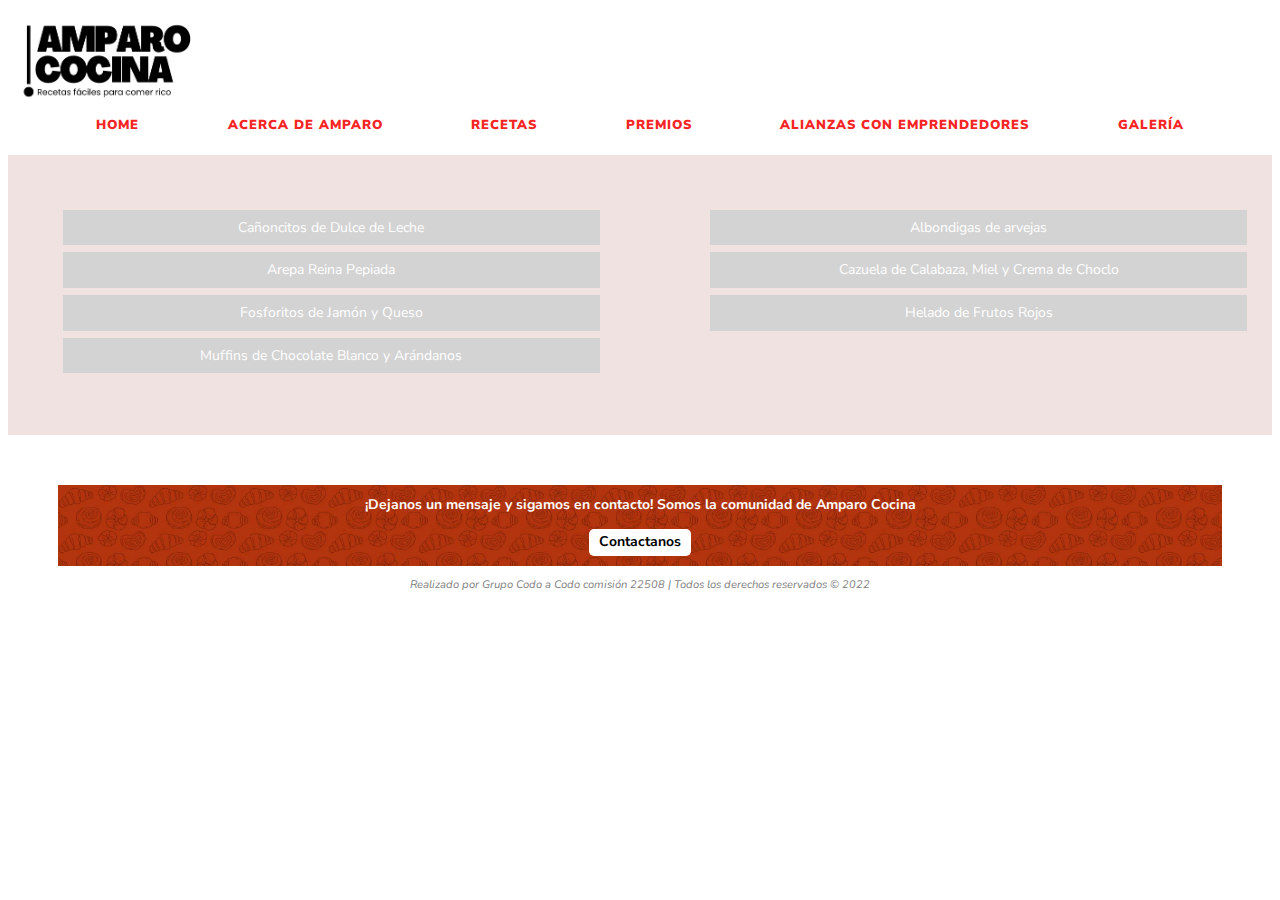
<file: receta_paso_a_paso.html>
<!DOCTYPE html>
<html lang="en">

    <head>
        <meta charset="UTF-8">
        <meta http-equiv="X-UA-Compatible" content="IE=edge">
        <meta name="viewport" content="width=device-width, initial-scale=1.0">
        <!---- Favicon ---->
        <link rel="shortcut icon" type="image/x-icon" href="./Amparo favicon.ico" />
        <!-- Font Montserrat Family - Google Fonts-->
        <link rel="preconnect" href="https://fonts.googleapis.com">
        <link rel="preconnect" href="https://fonts.gstatic.com" crossorigin>
        <link
            href="https://fonts.googleapis.com/css2?family=Montserrat:wght@600&family=Nunito+Sans:wght@400;600&display=swap"
            rel="stylesheet">
        <!-- font awesome -->
            <link rel="stylesheet" href="https://cdnjs.cloudflare.com/ajax/libs/font-awesome/6.2.0/css/all.min.css" integrity="sha512-xh6O/CkQoPOWDdYTDqeRdPCVd1SpvCA9XXcUnZS2FmJNp1coAFzvtCN9BmamE+4aHK8yyUHUSCcJHgXloTyT2A==" crossorigin="anonymous" referrerpolicy="no-referrer" />    
        <!-- CSS -->
        <link rel="stylesheet" href="./estilos/includes.css" />
        <title>Amparo Cocina - Recetas de cocina fáciles para comer rico</title>
        </title>

        <script>
            function VerReceta(v1){
              // if (document.getElementById){ 
              //     var activar = document.getElementById(v1); 
              //     activar.style.display = (activar.style.display == 'none') ? 'block' : 'none'; 
              // }
               if (v1=="r1"){
                   document.getElementById("r1").style.display = 'block';
                   document.getElementById("r2").style.display = 'none';
                   document.getElementById("r3").style.display = 'none';
                   document.getElementById("r4").style.display = 'none';
                   document.getElementById("r5").style.display = 'none';
                   document.getElementById("r6").style.display = 'none';
                   document.getElementById("r7").style.display = 'none';
               }
               if (v1=="r2"){
                   document.getElementById("r1").style.display = 'none';
                   document.getElementById("r2").style.display = 'block';
                   document.getElementById("r3").style.display = 'none';
                   document.getElementById("r4").style.display = 'none';
                   document.getElementById("r5").style.display = 'none';
                   document.getElementById("r6").style.display = 'none';
                   document.getElementById("r7").style.display = 'none';
               }
               if (v1=="r3"){
                   document.getElementById("r1").style.display = 'none';
                   document.getElementById("r2").style.display = 'none';
                   document.getElementById("r3").style.display = 'block';
                   document.getElementById("r4").style.display = 'none';
                   document.getElementById("r5").style.display = 'none';
                   document.getElementById("r6").style.display = 'none';
                   document.getElementById("r7").style.display = 'none';
               }
               if (v1=="r4"){
                   document.getElementById("r1").style.display = 'none';
                   document.getElementById("r2").style.display = 'none';
                   document.getElementById("r3").style.display = 'none';
                   document.getElementById("r4").style.display = 'block';
                   document.getElementById("r5").style.display = 'none';
                   document.getElementById("r6").style.display = 'none';
                   document.getElementById("r7").style.display = 'none';
               }
               if (v1=="r5"){
                   document.getElementById("r1").style.display = 'none';
                   document.getElementById("r2").style.display = 'none';
                   document.getElementById("r3").style.display = 'none';
                   document.getElementById("r4").style.display = 'none';
                   document.getElementById("r5").style.display = 'block';
                   document.getElementById("r6").style.display = 'none';
                   document.getElementById("r7").style.display = 'none';
               }
               if (v1=="r6"){
                   document.getElementById("r1").style.display = 'none';
                   document.getElementById("r2").style.display = 'none';
                   document.getElementById("r3").style.display = 'none';
                   document.getElementById("r4").style.display = 'none';
                   document.getElementById("r5").style.display = 'none';
                   document.getElementById("r6").style.display = 'block';
                   document.getElementById("r7").style.display = 'none';
               }
               if (v1=="r7"){
                   document.getElementById("r1").style.display = 'none';
                   document.getElementById("r2").style.display = 'none';
                   document.getElementById("r3").style.display = 'none';
                   document.getElementById("r4").style.display = 'none';
                   document.getElementById("r5").style.display = 'none';
                   document.getElementById("r6").style.display = 'none';
                   document.getElementById("r7").style.display = 'block';
               }
            }

        </script>
    </head>

<body>
     <!---- Header ---->
     <header class="header">
        <!---- Logo ---->
        <div class="header-logo">
            <img class="logo" src="./images/Amparo logo.png" alt="Logo Amparo Cocina" />
        </div>
        <div class="header-links-social">
            <a href="http://www.instagram.com/amparo.cocina/"><i class="fa-brands fa-facebook fa-xl" title="ir a facebook"></i></a>
            <a href="http://www.instagram.com/amparo.cocina/"><i class="fa-brands fa-instagram fa-xl" title="ir a instagram"></i></a>
            <a href="./contacto.html"><i class="fa-regular fa-envelope fa-xl" title="mandar un mail"></i></a>
        </div>
    </header>
    <!----- Panel de navegacion ------>
    <nav class="nav">
        <ul>
            <li><a href="./index.html">Home</a></li>
            <li><a href="./acercadeamparo.html">Acerca de Amparo</a></li>
            <li><a href="./recetas.html">Recetas</a></li>
            <li><a href="./premios.html">Premios</a></li>
            <li><a href="./alianzasconemprendedores.html">Alianzas con emprendedores</a></li>
            <li><a href="./galeria.html">Galería</a></li>
        </ul>
    </nav>

    <div class="recetas-section">
        <div class="col25b menu" style="display: block;">
            <ul>
                <li onclick="VerReceta('r1')">Cañoncitos de Dulce de Leche</li>
                <li onclick="VerReceta('r2')">Albondigas de arvejas</li>
                <li onclick="VerReceta('r3')">Arepa Reina Pepiada</li>
                <li onclick="VerReceta('r4')">Cazuela de Calabaza, Miel y Crema de Choclo</li>
                <li onclick="VerReceta('r5')">Fosforitos de Jamón y Queso</li>
                <li onclick="VerReceta('r6')">Helado de Frutos Rojos</li>
                <li onclick="VerReceta('r7')">Muffins de Chocolate Blanco y Arándanos</li>
            </ul>
        </div>
        
        <section style="display: none; background-image:url('./images/Recetas/Fondo_1.jpeg')" id="r1" >
        <div class="col25" >
            <div>
                <img class="foto-receta" src="./images/Recetas/CAÑONCITOS DE DULCE DE LECHE Y CREMA PASTELERA/1. CAÑONCITOS DE DULCE DE LECHE Y CREMA PASTELERA.jpg" alt="Acerca de Amparo"/><br><br><br><br>
                <img class="foto-receta" src="./images/Recetas/CAÑONCITOS DE DULCE DE LECHE Y CREMA PASTELERA/9. CAÑONCITOS DE DULCE DE LECHE Y CREMA PASTELERA.jpg" alt="Acerca de Amparo"/>
            </div>
        </div>

        <div class="col40" >
            <h2>Ingredientes</h2>
            <p> - 1 tapa de tarta hojaldrada. <br>
                - 1 huevo (opcional). <br>
                - Aceite vegetal. <br>
                - Papel aluminio. <br>
                - Dulce de leche repostero. <br>
                - Crema pastelera. <br>
                - Azúcar impalpable (opcional</p>
                <h2>Para la Crema Pastelera</h2>
                <p> - 125 ml de leche. <br>
                    - 30 g de azúcar. <br>
                    - 1 yema. <br>
                    - 10 g de maicena</p> 
                <h2>Procedimiento</h2>
                <p> 1. Con la base de un cuadrado de papel aluminio enrollar y formar los 5 cilindros en donde vamos a envolver los cañoncitos. <br>
                    2. Rociar los cilindros con rocío vegetal. <br>
                    3. Enrollar la tapa de tarta sobre sí misma. <br>
                    4. Cortarla del tamaño de un dedo. Salen aprox 13/14 cañoncitos. <br>
                    5. Desenrollar cada una de las tiritas. <br>
                    6. Enrollarlas sobre el papel aluminio. Encimando un poco una tira sobre la otra. <br>
                    7. Pincelar con huevo (opcional). <br>
                    8. Hornear a 180 grados por 15 a 20 minutos. <br>
                    9. Una vez fríos rellenar con crema pastelera o Dulce de leche repostero. <br>
                    10. Opcional: espolvorear azúcar impalpable por encima. <br>
                </p>        
                <h2>Procedimiento Para la Crema Pastelera</h2>
                <p> 1. Poner en un bowl 100 ml de leche con el azúcar. Revolver y llevar al microondas potencia máxima por 2 minutos. <br>
                    2. En otro bowl mezclar los otros 25 ml de leche con maicena y la yema. Luego agregar la leche con el azúcar caliente. <br>
                    3. Llevar nuevamente al microondas por un minuto más. Sacar y revolver. Repetir una vez más si es necesario. Crema pastelera lista!!                    
                </p>        
        </div>
    </section>

    <section style="display: none; background-image:url('./images/Recetas/Fondo_1.jpeg')" id="r2">
        <div class="col25" >
            <div>
                <img class="foto-receta" src="./images/Recetas/ALBÓNDIGAS DE ARVEJAS/1. ALBÓNDIGAS DE ARVEJAS.jpg" alt="Acerca de Amparo"/>
                <br><br><br><br>
                <img class="foto-receta" src="./images/Recetas/ALBÓNDIGAS DE ARVEJAS/2. ALBÓNDIGAS DE ARVEJAS.jpg" alt="Acerca de Amparo"/>
            </div>
        </div>

        <div class="col40" >
            <h2>Ingredientes</h2>
            <p> - 1 lata de arvejas. <br>
                - Un puñado de queso rallado. <br>
                - 3 cdas de limón (aprox jugó de 1/2 limón). <br>
                - 1 cebolla morada. <br>
                - Condimentos: cúrcuma, pimentón, sal y pimienta. <br>
                - 2 cdas de Harina 0000. <br>
                - 1 cdita de aceite.</p>
                <h2>Procedimiento</h2>
                <p> 1. Picar la cebolla morada y saltear con un poco de aceite. <br>
                    2. Procesar las arvejas con una mini pimer. <br>
                    3. Mezclar las arvejas con el limón, la cebolla, el queso rallado y los condimentos. Integrar bien. <br>
                    4. Por último, agregar las dos cucharadas de harina e integrar hasta formar una pasta uniforme. <br>
                    5. Hacer las bolitas para las albóndigas. <br>
                    6. Hornear en una placa a 180 grados 15 minutos de cada lado hasta que estén doradas.  <br>
                    <br>
                    TIP: a mí me gustan con un chorrito de jugo de limón o con un poco de mostaza. <br>
                    <br> 
                    <br> 
                    <br> 
                    <br> 
                    <br> 
                    <br> 
                    <br> 
                    <br> 
                    <br> 
                    <br> 
                    <br> 
                    <br> 
                    <br> 
                    <br> 
                    <br> 
                    <br> 
                    <br> 
                </p>        
        </div>
    </section>

    <section style="display: none; background-image:url('./images/Recetas/Fondo_1.jpeg')" id="r3">
        <div class="col25" >
            <div>
                <img class="foto-receta" src="./images/Recetas/AREPA REINA PEPIADA/1. AREPA REINA PEPIADA.jpg" alt="Acerca de Amparo"/>
                <br><br><br><br>
                <img class="foto-receta" src="./images/Recetas/AREPA REINA PEPIADA/1. AREPA REINA PEPIADA.jpg" alt="Acerca de Amparo"/>
            </div>
        </div>

        <div class="col40" >
            <h2>Ingredientes</h2>
            <p> <b> Para las AREPAS </b> <br>
                - 240 g de harina para arepas (de maíz precocida). <br>
                - 400 ml de agua tibia. <br>
                - 1 cdita de Sal. <br>
                - 2 cdas de aceite de girasol. <br>
                <br>
                <b> Para el RELLENO </b><br>
                - 1 pechuga de pollo al horno. <br>
                - 1 palta. <br>
                - 2 cdas de mayonesa <br>
                - 1/2 cebolla morada. <br>
                - 150 g de tomates cherry. <br>
                - Perejil. <br>
                - 1 cda de aceite. <br>
                - 1 cda de limón. <br>
                <h2>Procedimiento AREPAS</h2>
                <p> 1. Colocar el agua tibia en un bowl. Agregar la sal y el aceite <br>
                    2. Añadir la harina para arepas con una mano mientras con la otra revolvemos constantemente con una cuchara. <br>
                    3. Amasar hasta lograr una consistencia sin grumos. La masa se debe despegar fácilmente del bowl. <br>
                    4. Dividir la masa en seis bollos. A mí me rindió para 6 de 130 g cada uno. <br>
                    5. Aplanar las arepas con las manos. <br>
                    6. Cocinar en una plancha o sartén a fuego medio bajo por 7 minutos de cada lado. <br>
                </p> 
                <h2>Procedimiento RELLENO</h2>
                <p>
                    1. Hornear las pechugas y filetearlas. <br>
                    2. Triturar la palta hasta formar una pasta. <br>
                    3. En un bowl colocar todos los ingredientes. Mezclar e integrar hasta tener uan pasta homogenea. <br>
                </p>
                <h2>Procedimiento ARMADO</h2>
                <p>
                    1. Hacer un corte en la areoa, rellenar y a disffrutar!. <br>
                </p>       
        </div>
    </section>

    <section style="display: none; background-image:url('./images/Recetas/Fondo_1.jpeg')" id="r4">
        <div class="col25" >
            <div>
                <img class="foto-receta" src="./images/Recetas/CAZUELA DE CALABAZA, MIEL Y CREMA DE CHOCLO/1. CAZUELA DE CALABAZA, MIEL Y CREMA DE CHOCLO.jpg" alt="Acerca de Amparo"/>
                <br><br><br><br>
                <img class="foto-receta" src="./images/Recetas/CAZUELA DE CALABAZA, MIEL Y CREMA DE CHOCLO/2. CAZUELA DE CALABAZA, MIEL Y CREMA DE CHOCLO.jpg" alt="Acerca de Amparo"/>
            </div>
        </div>

        <div class="col40" >
            <h2>Ingredientes</h2>
            <p> - 1/2 calabaza. <br>
                - 1 cda. de miel. <br>
                - 1 cda. de queso crema. <br>
                - 1 cebolla. <br>
                - 30 g de manteca.<br>
                - 15 g de harina o maicena.<br>
                - 250 cc de leche.<br>
                - 1 lata de choclo.<br>
                - 200 g de queso mozzarella.<br>
                - 1 cda de aceite.<br>
                - Condimentos: sal, pimienta, curry.<br>
                <h2>Procedimiento </h2>
                <p> 1. Cocinar la calabaza al horno. Fuego a 200 grados durante hora y media. Una vez que la calabaza esté cocinada. Sacar el relleno con una cuchara y pisar para hacer el puré.<br>
                    2. Agregar una cucharada de miel y una cucharada de queso crema. Integrar.<br>
                    3. Picar la cebolla y saltearla en una olla con aceite y manteca.<br>
                    4. Agregar los 15g de harina o maicena. Revolver.<br>
                    5. Hervir la leche. Agregarla a la preparación sin dejar de revolver.<br>
                    6. Agregar la lata de choclo. Revolver e integrar.<br>
                    7. Condimentar con sal, pimienta y curry.<br>
                    8. Armar las cazuelas con la capa de crema de choclo abajo.<br>
                    9. Sumar un poco de queso mozzarella por encima.<br>
                    10. Arriba colocar el puré de calabaza.<br>
                    11. Opcional puede agregar un poco más de queso por arriba.<br>
                    12. Llevar 20 min a un horno a 180 grados para que se derrita el queso y a disfrutar! <br>
                    <br> 
                    <br> 
                    <br> 
                    <br> 
                    <br> 
                    <br> 
                    <br> 
                    <br> 
                    <br> 
                </p>       
        </div>
    </section>

    <section style="display: none; background-image:url('./images/Recetas/Fondo_1.jpeg')" id="r5">
        <div class="col25" >
            <div>
                <img class="foto-receta" src="./images/Recetas/FOSFORITOS DE JAMON Y QUESO/1. FOSFORITOS DE JAMON Y QUESO.jpg" alt="Acerca de Amparo"/>
                <br><br><br><br> 
                <img class="foto-receta" src="./images/Recetas/FOSFORITOS DE JAMON Y QUESO/2. FOSFORITOS DE JAMON Y QUESO.jpg" alt="Acerca de Amparo"/>
            </div>
        </div>

        <div class="col40" >
            <h2>Ingredientes</h2>
            <p> - Tapas de empanadas/tarta hojaldrada.<br>
                - 1 huevo.<br>
                - Jamón.<br>
                - Queso.<br>
                - Azúcar.<br>
                
                <h2>Procedimiento </h2>
                <p> 1. Encimar las dos tapas de empanadas hojaldradas.<br>
                    2. Cortar en rectángulos.<br>
                    3. Pinchar con un tenedor.<br>
                    4. Pincelar la masa con huevo.<br>
                    5. Espolvorear por arriba azúcar.<br>
                    6. Hornear por 10 minutos a 180 grados.<br>
                    7. Abrir los fosforitos y rellenar con jamón y queso.<br>
                    8. Llevar nuevamente al horno por 2 o 3 minutos.<br>
                    <br>
                    <br>
                    <br>
                    <br>
                    <br> 
                    <br> 
                    <br> 
                    <br> 
                    <br> 
                    <br> 
                    <br> 
                    <br> 
                    <br> 
                    <br> 
                    <br> 
                    <br> 
                    <br> 
                    <br> 
                    <br> 
                    <br> 
                    <br>
                    <br>
                </p>       
        </div>
    </section>

    <section style="display: none; background-image:url('./images/Recetas/Fondo_1.jpeg')" id="r6">
        <div class="col25" >
            <div>
                <img class="foto-receta" src="./images/Recetas/HELADO DE FRUTOS ROJOS/1. HELADO DE FRUTOS ROJOS.jpg" alt="Acerca de Amparo"/>
                <br><br><br><br>
                <img class="foto-receta" src="./images/Recetas/HELADO DE FRUTOS ROJOS/2. HELADO DE FRUTOS ROJOS.jpg" alt="Acerca de Amparo"/>
            </div>
        </div>

        <div class="col40" >
            <h2>Ingredientes</h2>
            <p> (rinde para 6 paletas)<br>
                - 125 yogurt natural.<br>
                - 110 queso crema (3 cucharadas).<br>
                - 65 g leche condensada (2 cucharadas).<br>
                - 150 g de frutillas.<br>
                - 150 g de arándanos.<br>
                - 1 cda de esencia de vainilla.<br>
                <h2>Procedimiento </h2>
                <p> 1. Colocar todos los ingredientes en un bowl. Integrar bien con un espátula o cuchara.<br>
                    2. Separar algunos de los frutos rojos para poner directamente en el molde.<br>
                    3. En un molde de silicona, colocar algunos frutos rojos. Luego volcar el resto de la preparación.<br>
                    4. Colocar los palitos de helado y llevar al freezer por un par de horas.<br>
                    <br>
                    <br>
                    <br>
                    <br>
                    <br>
                    <br>
                    <br>
                    <br>
                    <br> 
                    <br> 
                    <br> 
                    <br> 
                    <br> 
                    <br> 
                    <br> 
                    <br> 
                    <br> 
                    <br> 
                    <br> 
                    <br> 
                    <br> 
                    <br> 
                </p>       
        </div>
    </section>

    <section style="display: none; background-image:url('./images/Recetas/Fondo_1.jpeg')" id="r7">
        <div class="col25" >
            <div>
                <img class="foto-receta" src="./images/Recetas/MUFFINS DE CHOCOLATE BLANCO Y ARÁNDANOS/1. MUFFINS DE CHOCOLATE BLANCO Y ARÁNDANOS.jpg" alt="Acerca de Amparo"/>
                <br><br><br><br>
                <img class="foto-receta" src="./images/Recetas/MUFFINS DE CHOCOLATE BLANCO Y ARÁNDANOS/2. MUFFINS DE CHOCOLATE BLANCO Y ARÁNDANOS.jpg" alt="Acerca de Amparo"/>
            </div>
        </div>

        <div class="col40" >
            <h2>Ingredientes</h2>
            <p> (Para 1 docena)<br>
                - 100 g de manteca.<br>
                - 150 g de azúcar.<br>
                - 1 huevo.<br>
                - 125 cc de leche.<br>
                - Ralladura de 1 limón.<br>
                - 200 g de harina leudante.<br>
                - 150 g de frutos rojos.<br>
                - 100 g de chips de chocolate blanco.<br>
               
                <h2>Procedimiento </h2>
                <p> 1. Batir la manteca pomada y el azúcar.<br>
                    2. Agregar el huevo y seguir batiendo.<br>
                    3. Incorporar la leche y la ralladura de limón.<br>
                    4. Añadir la harina e integrar bien con espátula.<br>
                    5. Agregar los arándanos y los chips de chocolate blanco (también puede ser chocolate blanco picado).<br>
                    6. Colocar los pirotines en un molde para muffins. Plan b: usar doble pirotin.<br>
                    7. Rellenar hasta 3/4 parte.<br>
                    8. Hornear a 150 grados por 25/30 minutos.<br>
                    <br>
                    <br>
                    <br>
                    <br>
                    <br>
                    <br>
                    <br> 
                    <br> 
                    <br> 
                    <br> 
                    <br> 
                    <br> 
                    <br> 
                    <br> 
                    <br> 
                    <br> 
                    <br> 
                </p>       
        </div>
    </section>
    </div>

<!----- Footer ----->
<footer class="footer">
    <div class="suscribe_banner">
        <p>¡Dejanos un mensaje y sigamos en contacto! Somos la comunidad de Amparo Cocina</p>
        <a class="btn" href="./contacto.html">Contactanos</a> 
    </div>
    
    <div class="realizado">
        <p>Realizado por Grupo Codo a Codo comisión 22508 | Todos los derechos reservados © 2022</p>
    </div>
</footer>

</body>

</html>
</file>
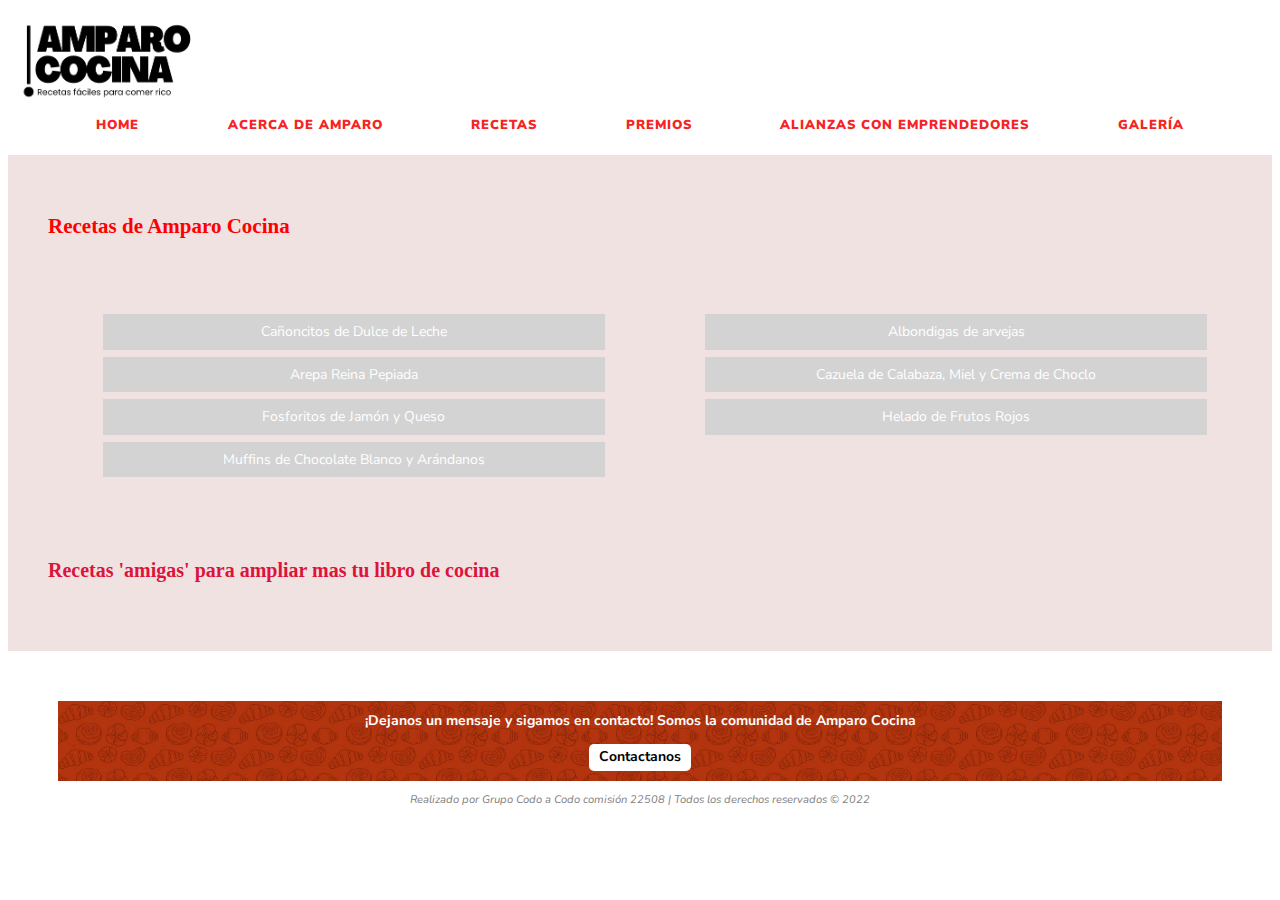
<file: recetas.html>
<!DOCTYPE html>
<html lang="en">

<head>
    <meta charset="UTF-8">
    <meta http-equiv="X-UA-Compatible" content="IE=edge">
    <meta name="viewport" content="width=device-width, initial-scale=1.0">
    <!---- Favicon ---->
    <link rel="shortcut icon" type="image/x-icon" href="./Amparo favicon.ico" />
    <!-- Font Montserrat Family - Google Fonts-->
    <link rel="preconnect" href="https://fonts.googleapis.com">
    <link rel="preconnect" href="https://fonts.gstatic.com" crossorigin>
    <link
        href="https://fonts.googleapis.com/css2?family=Montserrat:wght@600&family=Nunito+Sans:wght@400;600&display=swap"
        rel="stylesheet">
    <!-- font awesome -->
        <link rel="stylesheet" href="https://cdnjs.cloudflare.com/ajax/libs/font-awesome/6.2.0/css/all.min.css" integrity="sha512-xh6O/CkQoPOWDdYTDqeRdPCVd1SpvCA9XXcUnZS2FmJNp1coAFzvtCN9BmamE+4aHK8yyUHUSCcJHgXloTyT2A==" crossorigin="anonymous" referrerpolicy="no-referrer" />    
    <!-- CSS -->
    <link rel="stylesheet" href="./estilos/includes.css" />
    <title>Amparo Cocina - Recetas de cocina fáciles para comer rico</title>
    </title>

    <script>
        function VerReceta(v1){
          // if (document.getElementById){ 
          //     var activar = document.getElementById(v1); 
          //     activar.style.display = (activar.style.display == 'none') ? 'block' : 'none'; 
          // }
           if (v1=="r1"){
               document.getElementById("r1").style.display = 'block';
               document.getElementById("r2").style.display = 'none';
               document.getElementById("r3").style.display = 'none';
               document.getElementById("r4").style.display = 'none';
               document.getElementById("r5").style.display = 'none';
               document.getElementById("r6").style.display = 'none';
               document.getElementById("r7").style.display = 'none';
           }
           if (v1=="r2"){
               document.getElementById("r1").style.display = 'none';
               document.getElementById("r2").style.display = 'block';
               document.getElementById("r3").style.display = 'none';
               document.getElementById("r4").style.display = 'none';
               document.getElementById("r5").style.display = 'none';
               document.getElementById("r6").style.display = 'none';
               document.getElementById("r7").style.display = 'none';
           }
           if (v1=="r3"){
               document.getElementById("r1").style.display = 'none';
               document.getElementById("r2").style.display = 'none';
               document.getElementById("r3").style.display = 'block';
               document.getElementById("r4").style.display = 'none';
               document.getElementById("r5").style.display = 'none';
               document.getElementById("r6").style.display = 'none';
               document.getElementById("r7").style.display = 'none';
           }
           if (v1=="r4"){
               document.getElementById("r1").style.display = 'none';
               document.getElementById("r2").style.display = 'none';
               document.getElementById("r3").style.display = 'none';
               document.getElementById("r4").style.display = 'block';
               document.getElementById("r5").style.display = 'none';
               document.getElementById("r6").style.display = 'none';
               document.getElementById("r7").style.display = 'none';
           }
           if (v1=="r5"){
               document.getElementById("r1").style.display = 'none';
               document.getElementById("r2").style.display = 'none';
               document.getElementById("r3").style.display = 'none';
               document.getElementById("r4").style.display = 'none';
               document.getElementById("r5").style.display = 'block';
               document.getElementById("r6").style.display = 'none';
               document.getElementById("r7").style.display = 'none';
           }
           if (v1=="r6"){
               document.getElementById("r1").style.display = 'none';
               document.getElementById("r2").style.display = 'none';
               document.getElementById("r3").style.display = 'none';
               document.getElementById("r4").style.display = 'none';
               document.getElementById("r5").style.display = 'none';
               document.getElementById("r6").style.display = 'block';
               document.getElementById("r7").style.display = 'none';
           }
           if (v1=="r7"){
            console.log('surlanga');
               document.getElementById("r1").style.display = 'none';
               document.getElementById("r2").style.display = 'none';
               document.getElementById("r3").style.display = 'none';
               document.getElementById("r4").style.display = 'none';
               document.getElementById("r5").style.display = 'none';
               document.getElementById("r6").style.display = 'none';
               document.getElementById("r7").style.display = 'block';
           }
        }

    </script>
</head>

<body>
    <!---- Header ---->
    <header class="header">
        <!---- Logo ---->
        <div class="header-logo">
            <img class="logo" src="./images/Amparo logo.png" alt="Logo Amparo Cocina" />
        </div>
        <div class="header-links-social">
            <a href="http://www.instagram.com/amparo.cocina/"><i class="fa-brands fa-facebook fa-xl" title="ir a facebook"></i></a>
            <a href="http://www.instagram.com/amparo.cocina/"><i class="fa-brands fa-instagram fa-xl" title="ir a instagram"></i></a>
            <a href="./contacto.html"><i class="fa-regular fa-envelope fa-xl" title="mandar un mail"></i></a>
        </div>
    </header>
    <!----- Panel de navegacion ------>
    <nav class="nav">
        <ul>
            <li><a href="./index.html">Home</a></li>
            <li><a href="./acercadeamparo.html">Acerca de Amparo</a></li>
            <li><a href="./recetas.html">Recetas</a></li>
            <li><a href="./premios.html">Premios</a></li>
            <li><a href="./alianzasconemprendedores.html">Alianzas con emprendedores</a></li>
            <li><a href="./galeria.html">Galería</a></li>
        </ul>
    </nav>
    
    <section class="recetas-section">
    <!----- Recetas Amparo ----->
    <h2>Recetas de Amparo Cocina</h2>

    <div class="recetas-section">
        <div class="col25b menu" style="display: block;">
            <ul>
                <li onclick="VerReceta('r1')">Cañoncitos de Dulce de Leche</li>
                <li onclick="VerReceta('r2')">Albondigas de arvejas</li>
                <li onclick="VerReceta('r3')">Arepa Reina Pepiada</li>
                <li onclick="VerReceta('r4')">Cazuela de Calabaza, Miel y Crema de Choclo</li>
                <li onclick="VerReceta('r5')">Fosforitos de Jamón y Queso</li>
                <li onclick="VerReceta('r6')">Helado de Frutos Rojos</li>
                <li onclick="VerReceta('r7')">Muffins de Chocolate Blanco y Arándanos</li>
            </ul>
        </div>
        
        <section style="display: none; background-image:url('./images/Recetas/Fondo_1.jpeg')" id="r1" >
        <div class="col25" >
            <div>
                <img class="foto-receta" src="./images/Recetas/CAÑONCITOS DE DULCE DE LECHE Y CREMA PASTELERA/1. CAÑONCITOS DE DULCE DE LECHE Y CREMA PASTELERA.jpg" alt="Acerca de Amparo"/><br><br><br><br>
                <img class="foto-receta" src="./images/Recetas/CAÑONCITOS DE DULCE DE LECHE Y CREMA PASTELERA/9. CAÑONCITOS DE DULCE DE LECHE Y CREMA PASTELERA.jpg" alt="Acerca de Amparo"/>
            </div>
        </div>

        <div class="col40" >
            <h2>Ingredientes</h2>
            <p> - 1 tapa de tarta hojaldrada. <br>
                - 1 huevo (opcional). <br>
                - Aceite vegetal. <br>
                - Papel aluminio. <br>
                - Dulce de leche repostero. <br>
                - Crema pastelera. <br>
                - Azúcar impalpable (opcional</p>
                <h2>Para la Crema Pastelera</h2>
                <p> - 125 ml de leche. <br>
                    - 30 g de azúcar. <br>
                    - 1 yema. <br>
                    - 10 g de maicena</p> 
                <h2>Procedimiento</h2>
                <p> 1. Con la base de un cuadrado de papel aluminio enrollar y formar los 5 cilindros en donde vamos a envolver los cañoncitos. <br>
                    2. Rociar los cilindros con rocío vegetal. <br>
                    3. Enrollar la tapa de tarta sobre sí misma. <br>
                    4. Cortarla del tamaño de un dedo. Salen aprox 13/14 cañoncitos. <br>
                    5. Desenrollar cada una de las tiritas. <br>
                    6. Enrollarlas sobre el papel aluminio. Encimando un poco una tira sobre la otra. <br>
                    7. Pincelar con huevo (opcional). <br>
                    8. Hornear a 180 grados por 15 a 20 minutos. <br>
                    9. Una vez fríos rellenar con crema pastelera o Dulce de leche repostero. <br>
                    10. Opcional: espolvorear azúcar impalpable por encima. <br>
                </p>        
                <h2>Procedimiento Para la Crema Pastelera</h2>
                <p> 1. Poner en un bowl 100 ml de leche con el azúcar. Revolver y llevar al microondas potencia máxima por 2 minutos. <br>
                    2. En otro bowl mezclar los otros 25 ml de leche con maicena y la yema. Luego agregar la leche con el azúcar caliente. <br>
                    3. Llevar nuevamente al microondas por un minuto más. Sacar y revolver. Repetir una vez más si es necesario. Crema pastelera lista!!                    
                </p>        
        </div>
    </section>

    <section style="display: none; background-image:url('./images/Recetas/Fondo_1.jpeg')" id="r2">
        <div class="col25" >
            <div>
                <img class="foto-receta" src="./images/Recetas/ALBÓNDIGAS DE ARVEJAS/1. ALBÓNDIGAS DE ARVEJAS.jpg" alt="Acerca de Amparo"/>
                <br><br><br><br>
                <img class="foto-receta" src="./images/Recetas/ALBÓNDIGAS DE ARVEJAS/2. ALBÓNDIGAS DE ARVEJAS.jpg" alt="Acerca de Amparo"/>
            </div>
        </div>

        <div class="col40" >
            <h2>Ingredientes</h2>
            <p> - 1 lata de arvejas. <br>
                - Un puñado de queso rallado. <br>
                - 3 cdas de limón (aprox jugó de 1/2 limón). <br>
                - 1 cebolla morada. <br>
                - Condimentos: cúrcuma, pimentón, sal y pimienta. <br>
                - 2 cdas de Harina 0000. <br>
                - 1 cdita de aceite.</p>
                <h2>Procedimiento</h2>
                <p> 1. Picar la cebolla morada y saltear con un poco de aceite. <br>
                    2. Procesar las arvejas con una mini pimer. <br>
                    3. Mezclar las arvejas con el limón, la cebolla, el queso rallado y los condimentos. Integrar bien. <br>
                    4. Por último, agregar las dos cucharadas de harina e integrar hasta formar una pasta uniforme. <br>
                    5. Hacer las bolitas para las albóndigas. <br>
                    6. Hornear en una placa a 180 grados 15 minutos de cada lado hasta que estén doradas.  <br>
                    <br>
                    TIP: a mí me gustan con un chorrito de jugo de limón o con un poco de mostaza. <br>
                    <br> 
                    <br> 
                    <br> 
                    <br> 
                    <br> 
                    <br> 
                    <br> 
                    <br> 
                    <br> 
                    <br> 
                    <br> 
                    <br> 
                    <br> 
                    <br> 
                    <br> 
                    <br> 
                    <br> 
                </p>        
        </div>
    </section>

    <section style="display: none; background-image:url('./images/Recetas/Fondo_1.jpeg')" id="r3">
        <div class="col25" >
            <div>
                <img class="foto-receta" src="./images/Recetas/AREPA REINA PEPIADA/1. AREPA REINA PEPIADA.jpg" alt="Acerca de Amparo"/>
                <br><br><br><br>
                <img class="foto-receta" src="./images/Recetas/AREPA REINA PEPIADA/2. AREPA REINA PEPIADA.jpg" alt="Acerca de Amparo"/>
            </div>
        </div>

        <div class="col40" >
            <h2>Ingredientes</h2>
            <p> <b> Para las AREPAS </b> <br>
                - 240 g de harina para arepas (de maíz precocida). <br>
                - 400 ml de agua tibia. <br>
                - 1 cdita de Sal. <br>
                - 2 cdas de aceite de girasol. <br>
                <br>
                <b> Para el RELLENO </b><br>
                - 1 pechuga de pollo al horno. <br>
                - 1 palta. <br>
                - 2 cdas de mayonesa <br>
                - 1/2 cebolla morada. <br>
                - 150 g de tomates cherry. <br>
                - Perejil. <br>
                - 1 cda de aceite. <br>
                - 1 cda de limón. <br>
                <h2>Procedimiento AREPAS</h2>
                <p> 1. Colocar el agua tibia en un bowl. Agregar la sal y el aceite <br>
                    2. Añadir la harina para arepas con una mano mientras con la otra revolvemos constantemente con una cuchara. <br>
                    3. Amasar hasta lograr una consistencia sin grumos. La masa se debe despegar fácilmente del bowl. <br>
                    4. Dividir la masa en seis bollos. A mí me rindió para 6 de 130 g cada uno. <br>
                    5. Aplanar las arepas con las manos. <br>
                    6. Cocinar en una plancha o sartén a fuego medio bajo por 7 minutos de cada lado. <br>
                </p> 
                <h2>Procedimiento RELLENO</h2>
                <p>
                    1. Hornear las pechugas y filetearlas. <br>
                    2. Triturar la palta hasta formar una pasta. <br>
                    3. En un bowl colocar todos los ingredientes. Mezclar e integrar hasta tener uan pasta homogenea. <br>
                </p>
                <h2>Procedimiento ARMADO</h2>
                <p>
                    1. Hacer un corte en la areoa, rellenar y a disffrutar!. <br>
                </p>       
        </div>
    </section>

    <section style="display: none; background-image:url('./images/Recetas/Fondo_1.jpeg')" id="r4">
        <div class="col25" >
            <div>
                <img class="foto-receta" src="./images/Recetas/CAZUELA DE CALABAZA, MIEL Y CREMA DE CHOCLO/1. CAZUELA DE CALABAZA, MIEL Y CREMA DE CHOCLO.jpg" alt="Acerca de Amparo"/>
                <br><br><br><br>
                <img class="foto-receta" src="./images/Recetas/CAZUELA DE CALABAZA, MIEL Y CREMA DE CHOCLO/2. CAZUELA DE CALABAZA, MIEL Y CREMA DE CHOCLO.jpg" alt="Acerca de Amparo"/>
            </div>
        </div>

        <div class="col40" >
            <h2>Ingredientes</h2>
            <p> - 1/2 calabaza. <br>
                - 1 cda. de miel. <br>
                - 1 cda. de queso crema. <br>
                - 1 cebolla. <br>
                - 30 g de manteca.<br>
                - 15 g de harina o maicena.<br>
                - 250 cc de leche.<br>
                - 1 lata de choclo.<br>
                - 200 g de queso mozzarella.<br>
                - 1 cda de aceite.<br>
                - Condimentos: sal, pimienta, curry.<br>
                <h2>Procedimiento </h2>
                <p> 1. Cocinar la calabaza al horno. Fuego a 200 grados durante hora y media. Una vez que la calabaza esté cocinada. Sacar el relleno con una cuchara y pisar para hacer el puré.<br>
                    2. Agregar una cucharada de miel y una cucharada de queso crema. Integrar.<br>
                    3. Picar la cebolla y saltearla en una olla con aceite y manteca.<br>
                    4. Agregar los 15g de harina o maicena. Revolver.<br>
                    5. Hervir la leche. Agregarla a la preparación sin dejar de revolver.<br>
                    6. Agregar la lata de choclo. Revolver e integrar.<br>
                    7. Condimentar con sal, pimienta y curry.<br>
                    8. Armar las cazuelas con la capa de crema de choclo abajo.<br>
                    9. Sumar un poco de queso mozzarella por encima.<br>
                    10. Arriba colocar el puré de calabaza.<br>
                    11. Opcional puede agregar un poco más de queso por arriba.<br>
                    12. Llevar 20 min a un horno a 180 grados para que se derrita el queso y a disfrutar! <br>
                    <br> 
                    <br> 
                    <br> 
                    <br> 
                    <br> 
                    <br> 
                    <br> 
                    <br> 
                    <br> 
                </p>       
        </div>
    </section>

    <section style="display: none; background-image:url('./images/Recetas/Fondo_1.jpeg')" id="r5">
        <div class="col25" >
            <div>
                <img class="foto-receta" src="./images/Recetas/FOSFORITOS DE JAMON Y QUESO/1. FOSFORITOS DE JAMON Y QUESO.jpg" alt="Acerca de Amparo"/>
                <br><br><br><br> 
                <img class="foto-receta" src="./images/Recetas/FOSFORITOS DE JAMON Y QUESO/2. FOSFORITOS DE JAMON Y QUESO.jpg" alt="Acerca de Amparo"/>
            </div>
        </div>

        <div class="col40" >
            <h2>Ingredientes</h2>
            <p> - Tapas de empanadas/tarta hojaldrada.<br>
                - 1 huevo.<br>
                - Jamón.<br>
                - Queso.<br>
                - Azúcar.<br>
                
                <h2>Procedimiento </h2>
                <p> 1. Encimar las dos tapas de empanadas hojaldradas.<br>
                    2. Cortar en rectángulos.<br>
                    3. Pinchar con un tenedor.<br>
                    4. Pincelar la masa con huevo.<br>
                    5. Espolvorear por arriba azúcar.<br>
                    6. Hornear por 10 minutos a 180 grados.<br>
                    7. Abrir los fosforitos y rellenar con jamón y queso.<br>
                    8. Llevar nuevamente al horno por 2 o 3 minutos.<br>
                    <br>
                    <br>
                    <br>
                    <br>
                    <br> 
                    <br> 
                    <br> 
                    <br> 
                    <br> 
                    <br> 
                    <br> 
                    <br> 
                    <br> 
                    <br> 
                    <br> 
                    <br> 
                    <br> 
                    <br> 
                    <br> 
                    <br> 
                    <br>
                    <br>
                </p>       
        </div>
    </section>

    <section style="display: none; background-image:url('./images/Recetas/Fondo_1.jpeg')" id="r6">
        <div class="col25" >
            <div>
                <img class="foto-receta" src="./images/Recetas/HELADO DE FRUTOS ROJOS/1. HELADO DE FRUTOS ROJOS.jpg" alt="Acerca de Amparo"/>
                <br><br><br><br>
                <img class="foto-receta" src="./images/Recetas/HELADO DE FRUTOS ROJOS/2. HELADO DE FRUTOS ROJOS.jpg" alt="Acerca de Amparo"/>
            </div>
        </div>

        <div class="col40" >
            <h2>Ingredientes</h2>
            <p> (rinde para 6 paletas)<br>
                - 125 yogurt natural.<br>
                - 110 queso crema (3 cucharadas).<br>
                - 65 g leche condensada (2 cucharadas).<br>
                - 150 g de frutillas.<br>
                - 150 g de arándanos.<br>
                - 1 cda de esencia de vainilla.<br>
                <h2>Procedimiento </h2>
                <p> 1. Colocar todos los ingredientes en un bowl. Integrar bien con un espátula o cuchara.<br>
                    2. Separar algunos de los frutos rojos para poner directamente en el molde.<br>
                    3. En un molde de silicona, colocar algunos frutos rojos. Luego volcar el resto de la preparación.<br>
                    4. Colocar los palitos de helado y llevar al freezer por un par de horas.<br>
                    <br>
                    <br>
                    <br>
                    <br>
                    <br>
                    <br>
                    <br>
                    <br>
                    <br> 
                    <br> 
                    <br> 
                    <br> 
                    <br> 
                    <br> 
                    <br> 
                    <br> 
                    <br> 
                    <br> 
                    <br> 
                    <br> 
                    <br> 
                    <br> 
                </p>       
        </div>
    </section>

    <section style="display: none; background-image:url('./images/Recetas/Fondo_1.jpeg')" id="r7">
        <div class="col25" >
            <div>
                <img class="foto-receta" src="./images/Recetas/MUFFINS DE CHOCOLATE BLANCO Y ARÁNDANOS/1. MUFFINS DE CHOCOLATE BLANCO Y ARÁNDANOS.jpg" alt="Acerca de Amparo"/>
                <br><br><br><br>
                <img class="foto-receta" src="./images/Recetas/MUFFINS DE CHOCOLATE BLANCO Y ARÁNDANOS/2. MUFFINS DE CHOCOLATE BLANCO Y ARÁNDANOS.jpg" alt="Acerca de Amparo"/>
            </div>
        </div>

        <div class="col40" >
            <h2>Ingredientes</h2>
            <p> (Para 1 docena)<br>
                - 100 g de manteca.<br>
                - 150 g de azúcar.<br>
                - 1 huevo.<br>
                - 125 cc de leche.<br>
                - Ralladura de 1 limón.<br>
                - 200 g de harina leudante.<br>
                - 150 g de frutos rojos.<br>
                - 100 g de chips de chocolate blanco.<br>
               
                <h2>Procedimiento </h2>
                <p> 1. Batir la manteca pomada y el azúcar.<br>
                    2. Agregar el huevo y seguir batiendo.<br>
                    3. Incorporar la leche y la ralladura de limón.<br>
                    4. Añadir la harina e integrar bien con espátula.<br>
                    5. Agregar los arándanos y los chips de chocolate blanco (también puede ser chocolate blanco picado).<br>
                    6. Colocar los pirotines en un molde para muffins. Plan b: usar doble pirotin.<br>
                    7. Rellenar hasta 3/4 parte.<br>
                    8. Hornear a 150 grados por 25/30 minutos.<br>
                    <br>
                    <br>
                    <br>
                    <br>
                    <br>
                    <br>
                    <br> 
                    <br> 
                    <br> 
                    <br> 
                    <br> 
                    <br> 
                    <br> 
                    <br> 
                    <br> 
                    <br> 
                    <br> 
                </p>       
        </div>
    </section>
    </div>

    
    <!----- Recetas Amigas traidas por API----->
    <h2 class="amparo-title">Recetas 'amigas' para ampliar mas tu libro de cocina</h2>
        <div class="recetas-container">

        </div>
    </section>

   <!----- Footer ----->
   <footer class="footer">
    <div class="suscribe_banner">
        <p>¡Dejanos un mensaje y sigamos en contacto! Somos la comunidad de Amparo Cocina</p>
        <a class="btn" href="./contacto.html">Contactanos</a> 
    </div>
    
    <div class="realizado">
        <p>Realizado por Grupo Codo a Codo comisión 22508 | Todos los derechos reservados © 2022</p>
    </div>
</footer>
<script src="./js/api.js"></script>
</body>
</file>
<file: estilos/includes.css>
@import url(footer.css);
@import url(header.css);
@import url(general.css);
@import url(recetas.css);
@import url(slider.css);
@import url(galeria.css);
@import url(acerca.css);
</file>
